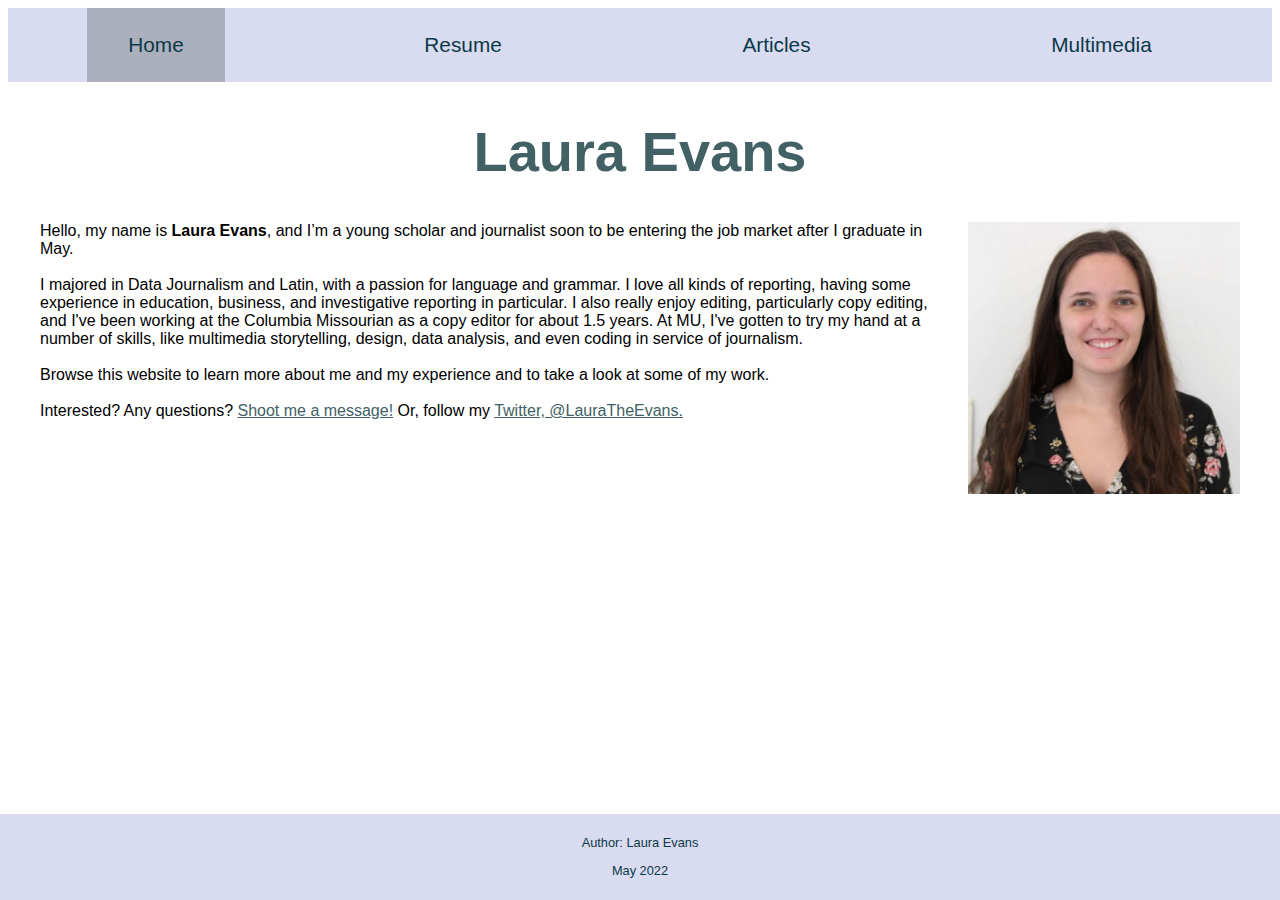
<file: index.html>
<!DOCTYPE html>
<html lang="en" dir="ltr">

  <head>
    <meta charset="utf-8">
    <title>Laura Evans | Home</title>
    <meta name="description" content="Laura Evans's homepage">
		<meta name="author" content="Laura Evans">
		<meta name="keywords" content="Laura Evans, news, reporter, editor, Classics, Columbia Missourian, Latin">
		<meta name="viewport" content="width=device-width">
		<link rel="stylesheet" href="styles.css">
		<meta property="og:url" content="https://j4502-ss22.github.io/evans-portfolio-site/index.html" />
		<meta property="og:title" content="Laura Evans" />
		<meta property="og:site_name" content="Laura Evans" />

  </head>

  <body>
    <link rel="stylesheet" href="https://cdnjs.cloudflare.com/ajax/libs/font-awesome/4.7.0/css/font-awesome.min.css">
    		<div class="topnav" id="myTopnav">
    			<a href= "index.html" tabindex="0" class="active">Home</a>
    			<a href= "resume.html" tabindex="0">Resume</a>
    			<a href= "clips.html" tabindex="0">Articles</a>
    			<a href= "multimedia.html" tabindex="0">Multimedia</a>
    			<a href="javascript:void(0);" class="icon" onclick="myFunction()">
        <i class="fa fa-bars"></i></a>
    	</div>

<div class="main">
  <h1>Laura Evans</h1>
  <img id="headshot" src="assets/LauraEvans.jpg" alt="headshot of Laura Evans smiling, wearing a flowery blouse and standing in front of a white background.">
  <p>Hello, my name is <strong>Laura Evans</strong>, and I’m a young scholar and journalist soon to be entering the job market after I graduate in May.
    <br><br>I majored in Data Journalism and Latin, with a passion for language and grammar.  I love all kinds of reporting, having some experience in education, business, and investigative reporting in particular. I also really enjoy editing, particularly copy editing, and I've been working at the Columbia Missourian as a copy editor for about 1.5 years. At MU, I've gotten to try my hand at a number of skills, like multimedia storytelling, design, data analysis, and even coding in service of journalism.
    <br><br>Browse this website to learn more about me and my experience and to take a look at some of my work.
    <br><br>Interested? Any questions? <a href="mailto:levans814@gmail.com?subject=Feedback">Shoot me a message!</a> Or, follow my <a target="_blank" href="https://twitter.com/LauraTheEvans"> Twitter, @LauraTheEvans.</a></p>

</div>

<footer>
  <p>Author: Laura Evans</p>
  <p>May 2022</p>
</footer>

  <script>
  function myFunction() {
    var x = document.getElementById("myTopnav");
    if (x.className === "topnav") {
      x.className += " responsive";
    } else {
      x.className = "topnav";
    }
  }
  </script>

  </body>
</html>
</file>
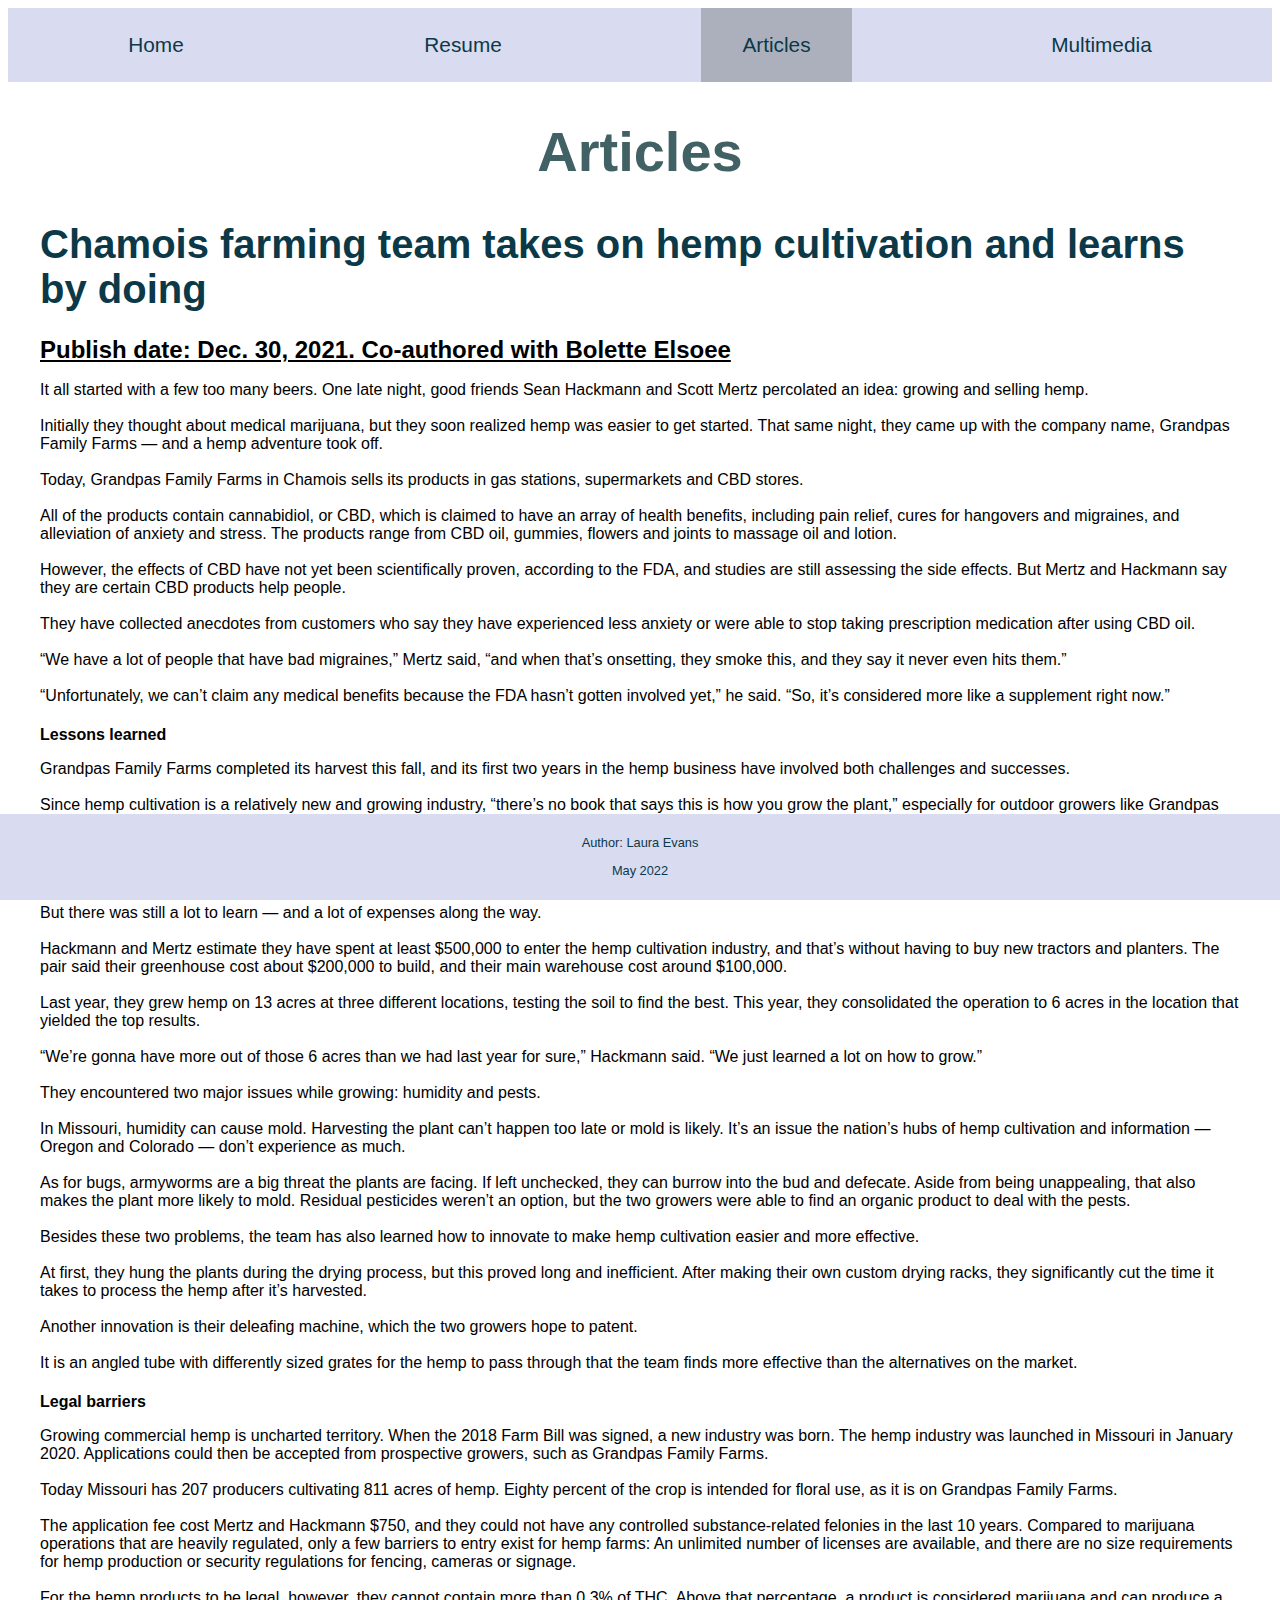
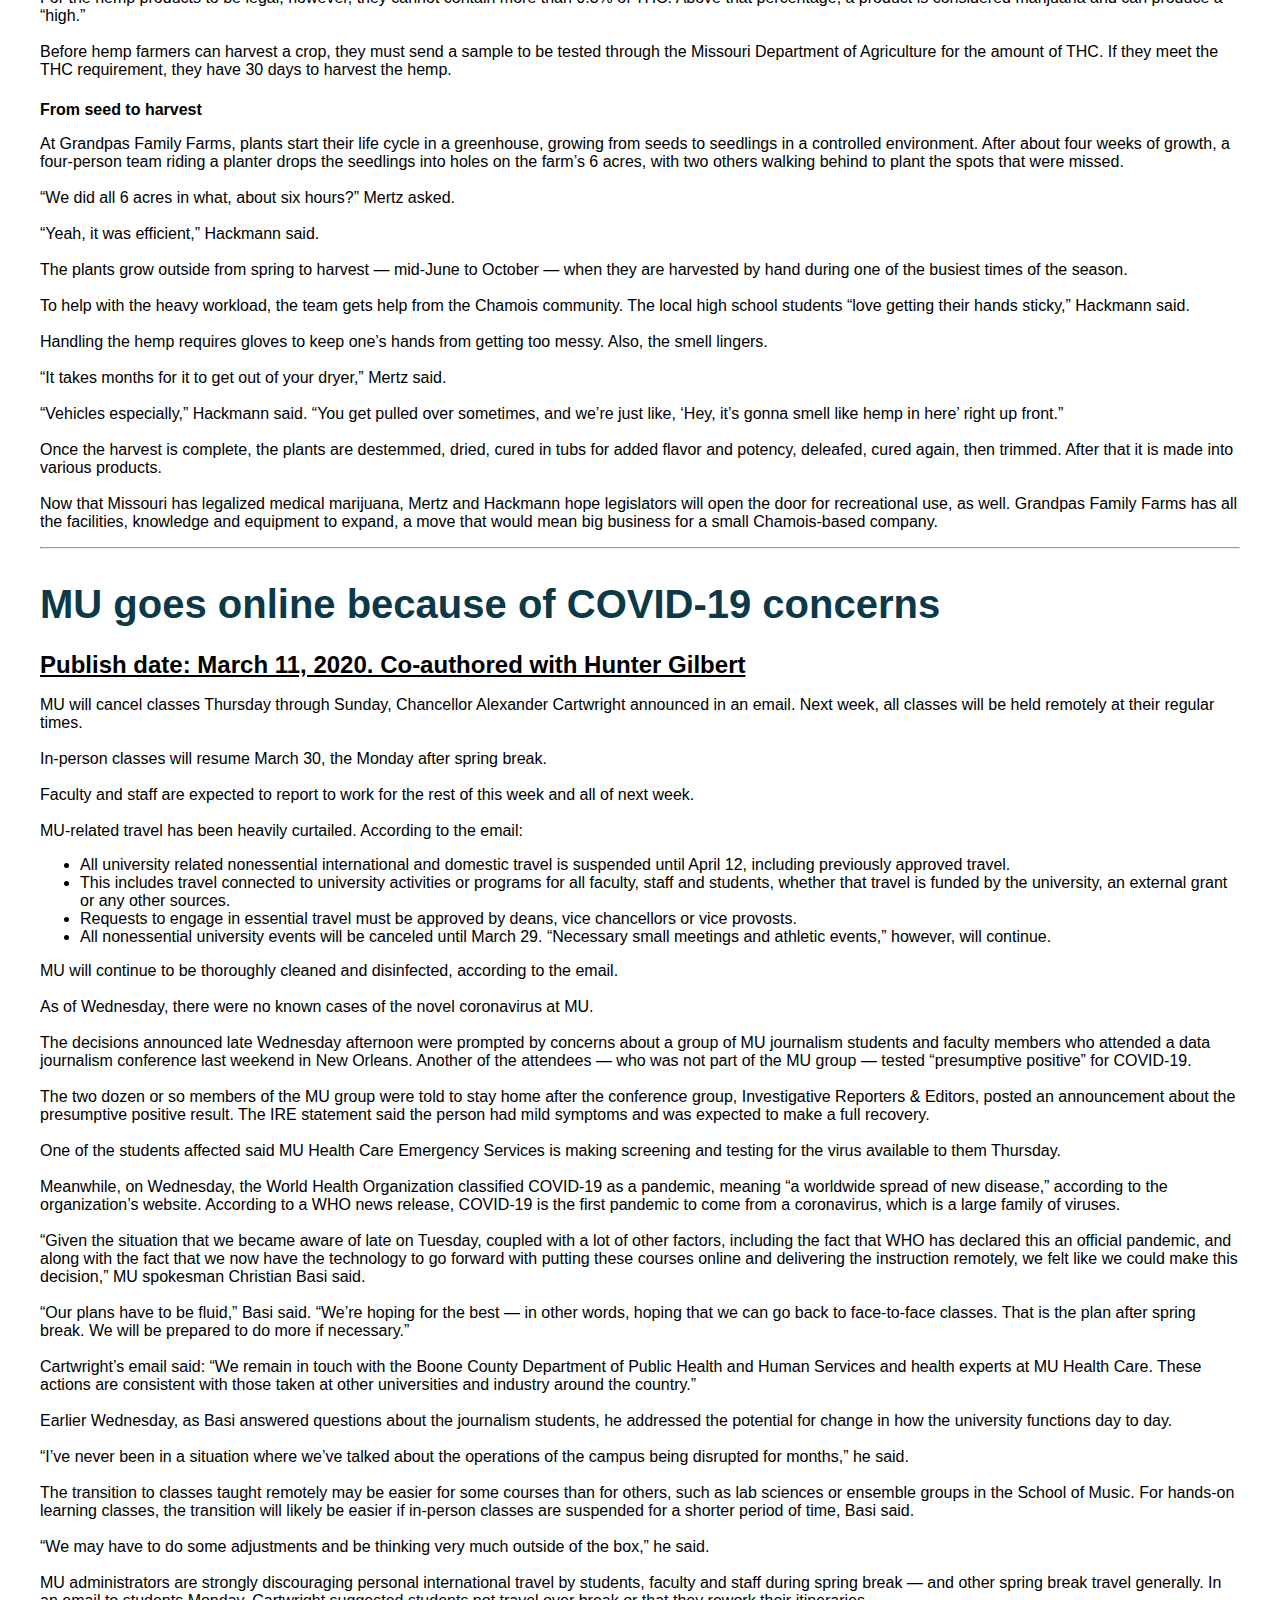
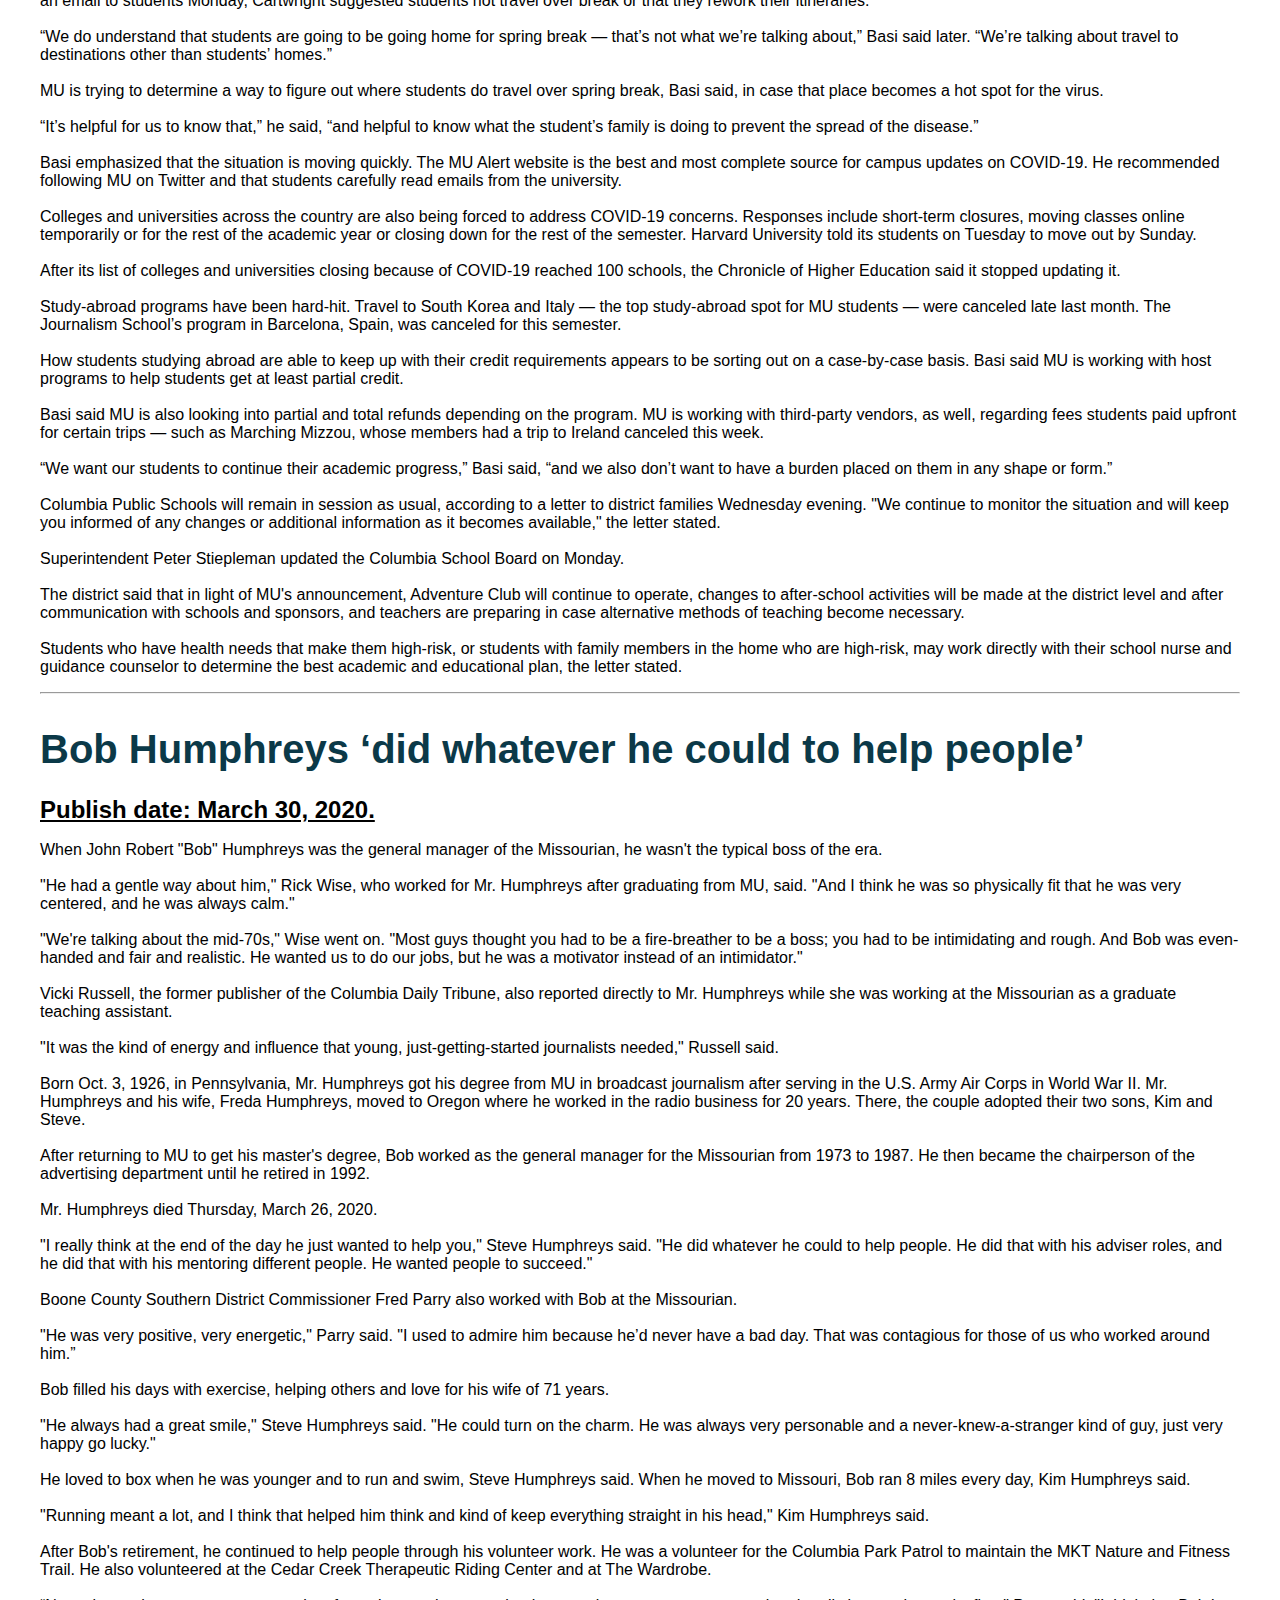
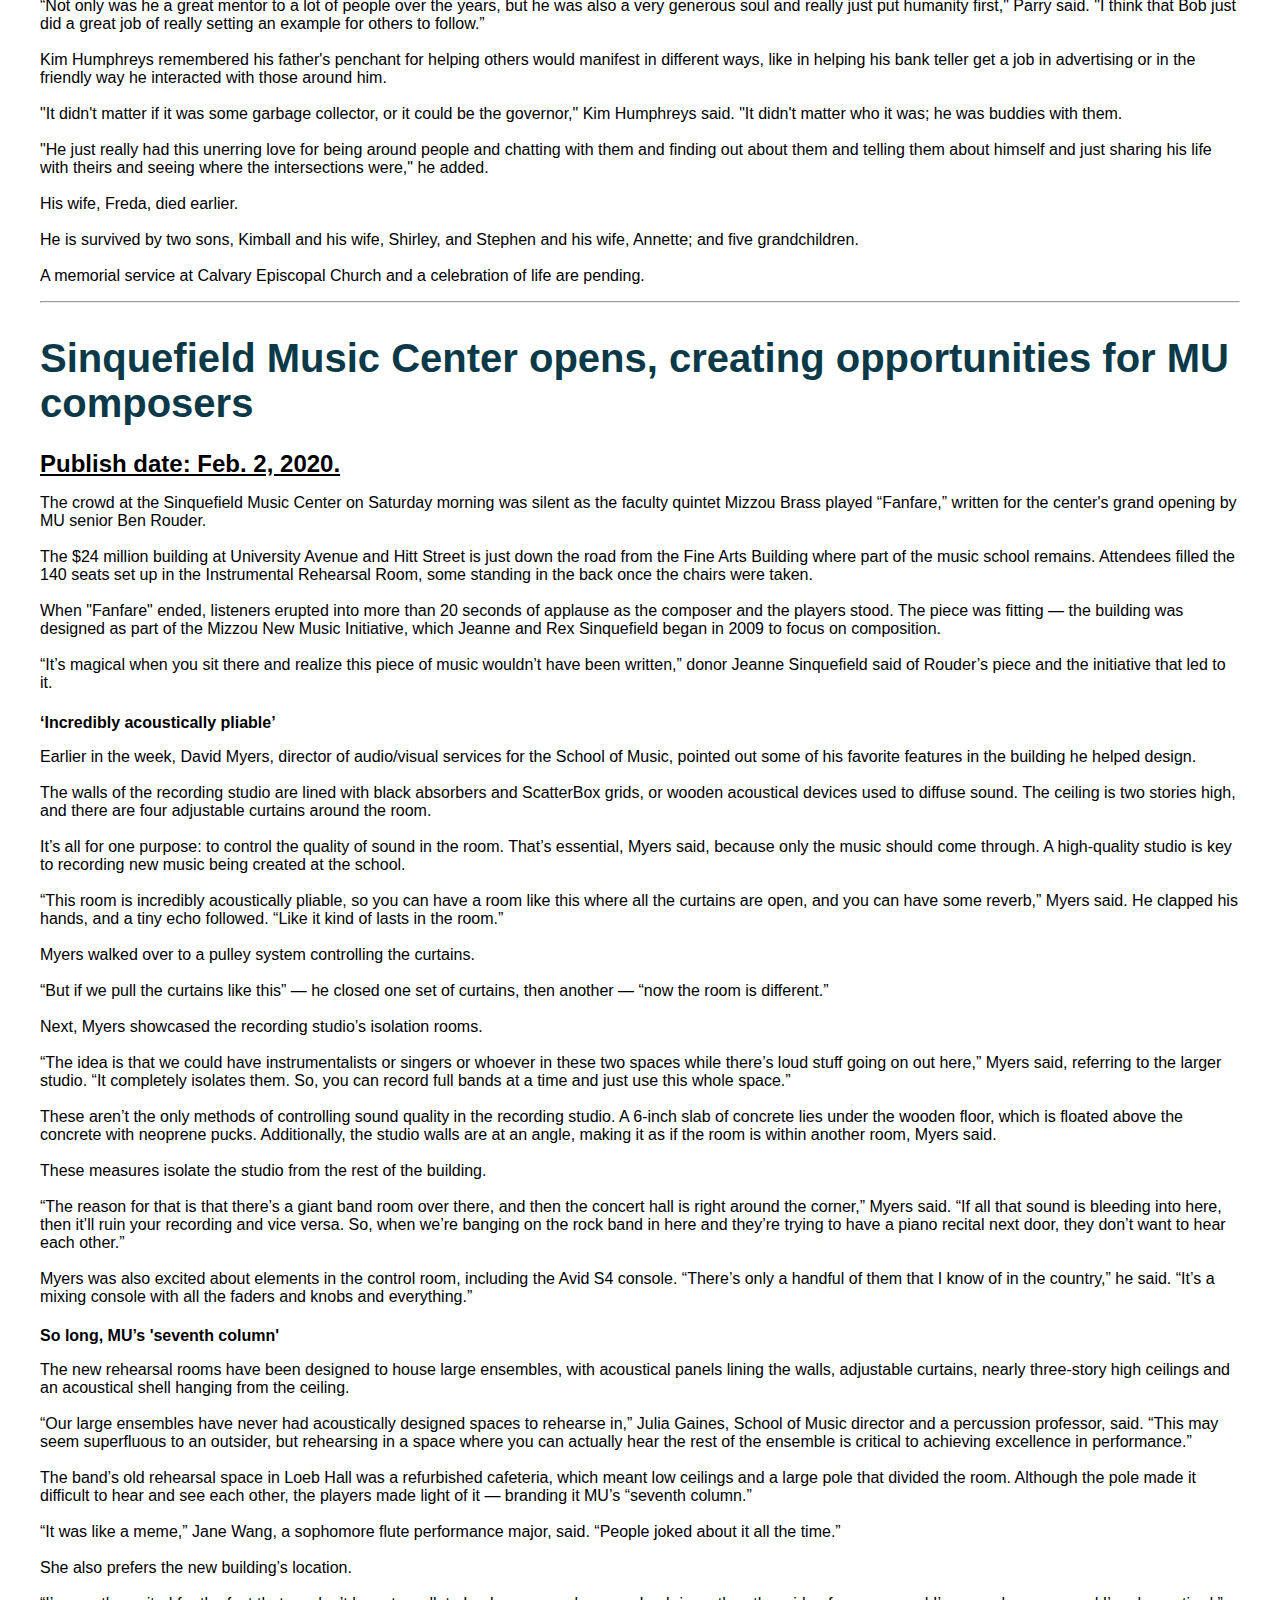
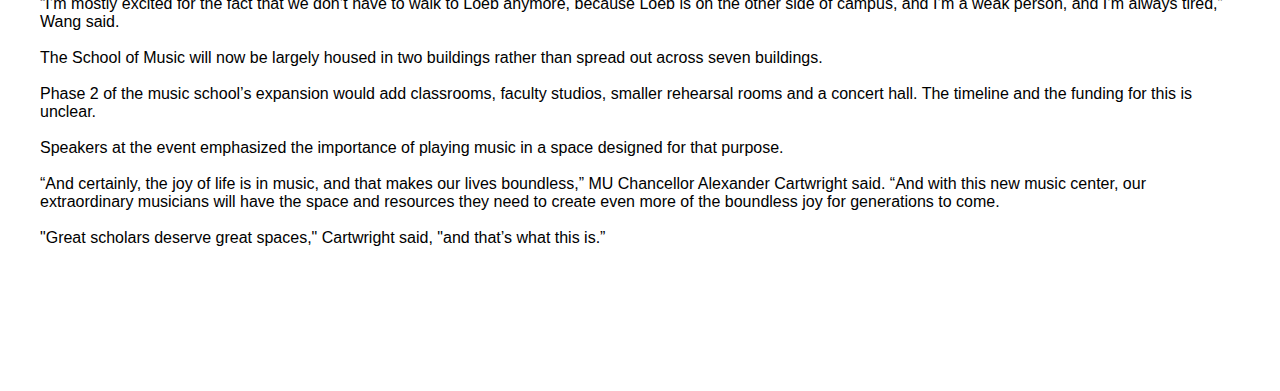
<file: clips.html>
<!DOCTYPE html>
<html lang="en" dir="ltr">

  <head>
    <meta charset="utf-8">
    <title>Laura Evans | Articles</title>
    <meta name="description" content="Laura Evans's articles">
		<meta name="author" content="Laura Evans">
		<meta name="keywords" content="Laura Evans, news, reporter, editor, Classics, Columbia Missourian, Latin, resume">
		<meta name="viewport" content="width=device-width">
		<link rel="stylesheet" href="styles.css">
		<meta property="og:url" content="https://j4502-ss22.github.io/evans-portfolio-site/resume.html" />
		<meta property="og:title" content="Laura Evans" />
		<meta property="og:site_name" content="Laura Evans" />

  </head>

  <body>
    <link rel="stylesheet" href="https://cdnjs.cloudflare.com/ajax/libs/font-awesome/4.7.0/css/font-awesome.min.css">
    		<div class="topnav" id="myTopnav">
    			<a href= "index.html" tabindex="0">Home</a>
    			<a href= "resume.html" tabindex="0">Resume</a>
    			<a href= "clips.html" tabindex="0" class="active">Articles</a>
    			<a href= "multimedia.html" tabindex="0">Multimedia</a>
    			<a href="javascript:void(0);" class="icon" onclick="myFunction()">
        <i class="fa fa-bars"></i></a>
    	</div>

<div class="main">
  <h1>Articles</h1>
    <h2>Chamois farming team takes on hemp cultivation and learns by doing</h2>
    <h3>Publish date: Dec. 30, 2021. Co-authored with Bolette Elsoee</h3>
    <p>It all started with a few too many beers. One late night, good friends Sean Hackmann and Scott Mertz percolated an idea: growing and selling hemp.
      <br><br>Initially they thought about medical marijuana, but they soon realized hemp was easier to get started. That same night, they came up with the company name, Grandpas Family Farms — and a hemp adventure took off.
      <br><br>Today, Grandpas Family Farms in Chamois sells its products in gas stations, supermarkets and CBD stores.
      <br><br>All of the products contain cannabidiol, or CBD, which is claimed to have an array of health benefits, including pain relief, cures for hangovers and migraines, and alleviation of anxiety and stress. The products range from CBD oil, gummies, flowers and joints to massage oil and lotion.
      <br><br>However, the effects of CBD have not yet been scientifically proven, according to the FDA, and studies are still assessing the side effects. But Mertz and Hackmann say they are certain CBD products help people.
      <br><br>They have collected anecdotes from customers who say they have experienced less anxiety or were able to stop taking prescription medication after using CBD oil.
      <br><br>“We have a lot of people that have bad migraines,” Mertz said, “and when that’s onsetting, they smoke this, and they say it never even hits them.”
      <br><br>“Unfortunately, we can’t claim any medical benefits because the FDA hasn’t gotten involved yet,” he said. “So, it’s considered more like a supplement right now.”</p>
    <h4>Lessons learned</h4>
    <p>Grandpas Family Farms completed its harvest this fall, and its first two years in the hemp business have involved both challenges and successes.
      <br><br>Since hemp cultivation is a relatively new and growing industry, “there’s no book that says this is how you grow the plant,” especially for outdoor growers like Grandpas Family Farms, Hackmann said.
      <br><br>Both Hackmann and Mertz have agriculture backgrounds, with generations of farmers in their families. They also farm corn and soybeans, which allowed them to enter the hemp industry with knowledge and plenty of equipment.
      <br><br>But there was still a lot to learn — and a lot of expenses along the way.
      <br><br>Hackmann and Mertz estimate they have spent at least $500,000 to enter the hemp cultivation industry, and that’s without having to buy new tractors and planters. The pair said their greenhouse cost about $200,000 to build, and their main warehouse cost around $100,000.
      <br><br>Last year, they grew hemp on 13 acres at three different locations, testing the soil to find the best. This year, they consolidated the operation to 6 acres in the location that yielded the top results.
      <br><br>“We’re gonna have more out of those 6 acres than we had last year for sure,” Hackmann said. “We just learned a lot on how to grow.”
      <br><br>They encountered two major issues while growing: humidity and pests.
      <br><br>In Missouri, humidity can cause mold. Harvesting the plant can’t happen too late or mold is likely. It’s an issue the nation’s hubs of hemp cultivation and information — Oregon and Colorado — don’t experience as much.
      <br><br>As for bugs, armyworms are a big threat the plants are facing. If left unchecked, they can burrow into the bud and defecate. Aside from being unappealing, that also makes the plant more likely to mold. Residual pesticides weren’t an option, but the two growers were able to find an organic product to deal with the pests.
      <br><br>Besides these two problems, the team has also learned how to innovate to make hemp cultivation easier and more effective.
      <br><br>At first, they hung the plants during the drying process, but this proved long and inefficient. After making their own custom drying racks, they significantly cut the time it takes to process the hemp after it’s harvested.
      <br><br>Another innovation is their deleafing machine, which the two growers hope to patent.
      <br><br>It is an angled tube with differently sized grates for the hemp to pass through that the team finds more effective than the alternatives on the market.</p>
    <h4>Legal barriers</h4>
    <p>Growing commercial hemp is uncharted territory. When the 2018 Farm Bill was signed, a new industry was born. The hemp industry was launched in Missouri in January 2020. Applications could then be accepted from prospective growers, such as Grandpas Family Farms.
      <br><br>Today Missouri has 207 producers cultivating 811 acres of hemp. Eighty percent of the crop is intended for floral use, as it is on Grandpas Family Farms.
      <br><br>The application fee cost Mertz and Hackmann $750, and they could not have any controlled substance-related felonies in the last 10 years. Compared to marijuana operations that are heavily regulated, only a few barriers to entry exist for hemp farms: An unlimited number of licenses are available, and there are no size requirements for hemp production or security regulations for fencing, cameras or signage.
      <br><br>For the hemp products to be legal, however, they cannot contain more than 0.3% of THC. Above that percentage, a product is considered marijuana and can produce a “high.”
      <br><br>Before hemp farmers can harvest a crop, they must send a sample to be tested through the Missouri Department of Agriculture for the amount of THC. If they meet the THC requirement, they have 30 days to harvest the hemp.</p>
    <h4>From seed to harvest</h4>
    <p>At Grandpas Family Farms, plants start their life cycle in a greenhouse, growing from seeds to seedlings in a controlled environment. After about four weeks of growth, a four-person team riding a planter drops the seedlings into holes on the farm’s 6 acres, with two others walking behind to plant the spots that were missed.
      <br><br>“We did all 6 acres in what, about six hours?” Mertz asked.
      <br><br>“Yeah, it was efficient,” Hackmann said.
      <br><br>The plants grow outside from spring to harvest — mid-June to October — when they are harvested by hand during one of the busiest times of the season.
      <br><br>To help with the heavy workload, the team gets help from the Chamois community. The local high school students “love getting their hands sticky,” Hackmann said.
      <br><br>Handling the hemp requires gloves to keep one’s hands from getting too messy. Also, the smell lingers.
      <br><br>“It takes months for it to get out of your dryer,” Mertz said.
      <br><br>“Vehicles especially,” Hackmann said. “You get pulled over sometimes, and we’re just like, ‘Hey, it’s gonna smell like hemp in here’ right up front.”
      <br><br>Once the harvest is complete, the plants are destemmed, dried, cured in tubs for added flavor and potency, deleafed, cured again, then trimmed. After that it is made into various products.
      <br><br>Now that Missouri has legalized medical marijuana, Mertz and Hackmann hope legislators will open the door for recreational use, as well. Grandpas Family Farms has all the facilities, knowledge and equipment to expand, a move that would mean big business for a small Chamois-based company.
<hr>
    <h2>MU goes online because of COVID-19 concerns</h2>
    <h3>Publish date: March 11, 2020. Co-authored with Hunter Gilbert</h3>
    <p>MU will cancel classes Thursday through Sunday, Chancellor Alexander Cartwright announced in an email. Next week, all classes will be held remotely at their regular times.
      <br><br>In-person classes will resume March 30, the Monday after spring break.
      <br><br>Faculty and staff are expected to report to work for the rest of this week and all of next week.
      <br><br>MU-related travel has been heavily curtailed. According to the email:
      <ul><li>All university related nonessential international and domestic travel is suspended until April 12, including previously approved travel.</li>
        <li>This includes travel connected to university activities or programs for all faculty, staff and students, whether that travel is funded by the university, an external grant or any other sources.</li>
        <li>Requests to engage in essential travel must be approved by deans, vice chancellors or vice provosts.</li>
        <li>All nonessential university events will be canceled until March 29. “Necessary small meetings and athletic events,” however, will continue.</li></ul>
      MU will continue to be thoroughly cleaned and disinfected, according to the email.
      <br><br>As of Wednesday, there were no known cases of the novel coronavirus at MU.
      <br><br>The decisions announced late Wednesday afternoon were prompted by concerns about a group of MU journalism students and faculty members who attended a data journalism conference last weekend in New Orleans. Another of the attendees — who was not part of the MU group — tested “presumptive positive” for COVID-19.
      <br><br>The two dozen or so members of the MU group were told to stay home after the conference group, Investigative Reporters & Editors, posted an announcement about the presumptive positive result. The IRE statement said the person had mild symptoms and was expected to make a full recovery.
      <br><br>One of the students affected said MU Health Care Emergency Services is making screening and testing for the virus available to them Thursday.
      <br><br>Meanwhile, on Wednesday, the World Health Organization classified COVID-19 as a pandemic, meaning “a worldwide spread of new disease,” according to the organization’s website. According to a WHO news release, COVID-19 is the first pandemic to come from a coronavirus, which is a large family of viruses.
      <br><br>“Given the situation that we became aware of late on Tuesday, coupled with a lot of other factors, including the fact that WHO has declared this an official pandemic, and along with the fact that we now have the technology to go forward with putting these courses online and delivering the instruction remotely, we felt like we could make this decision,” MU spokesman Christian Basi said.
      <br><br>“Our plans have to be fluid,” Basi said. “We’re hoping for the best — in other words, hoping that we can go back to face-to-face classes. That is the plan after spring break. We will be prepared to do more if necessary.”
      <br><br>Cartwright’s email said: “We remain in touch with the Boone County Department of Public Health and Human Services and health experts at MU Health Care. These actions are consistent with those taken at other universities and industry around the country.”
      <br><br>Earlier Wednesday, as Basi answered questions about the journalism students, he addressed the potential for change in how the university functions day to day.
      <br><br>“I’ve never been in a situation where we’ve talked about the operations of the campus being disrupted for months,” he said.
      <br><br>The transition to classes taught remotely may be easier for some courses than for others, such as lab sciences or ensemble groups in the School of Music. For hands-on learning classes, the transition will likely be easier if in-person classes are suspended for a shorter period of time, Basi said.
      <br><br>“We may have to do some adjustments and be thinking very much outside of the box,” he said.
      <br><br>MU administrators are strongly discouraging personal international travel by students, faculty and staff during spring break — and other spring break travel generally. In an email to students Monday, Cartwright suggested students not travel over break or that they rework their itineraries.
      <br><br>“We do understand that students are going to be going home for spring break — that’s not what we’re talking about,” Basi said later. “We’re talking about travel to destinations other than students’ homes.”
      <br><br>MU is trying to determine a way to figure out where students do travel over spring break, Basi said, in case that place becomes a hot spot for the virus.
      <br><br>“It’s helpful for us to know that,” he said, “and helpful to know what the student’s family is doing to prevent the spread of the disease.”
      <br><br>Basi emphasized that the situation is moving quickly. The MU Alert website is the best and most complete source for campus updates on COVID-19. He recommended following MU on Twitter and that students carefully read emails from the university.
      <br><br>Colleges and universities across the country are also being forced to address COVID-19 concerns. Responses include short-term closures, moving classes online temporarily or for the rest of the academic year or closing down for the rest of the semester. Harvard University told its students on Tuesday to move out by Sunday.
      <br><br>After its list of colleges and universities closing because of COVID-19 reached 100 schools, the Chronicle of Higher Education said it stopped updating it.
      <br><br>Study-abroad programs have been hard-hit. Travel to South Korea and Italy — the top study-abroad spot for MU students — were canceled late last month. The Journalism School’s program in Barcelona, Spain, was canceled for this semester.
      <br><br>How students studying abroad are able to keep up with their credit requirements appears to be sorting out on a case-by-case basis. Basi said MU is working with host programs to help students get at least partial credit.
      <br><br>Basi said MU is also looking into partial and total refunds depending on the program. MU is working with third-party vendors, as well, regarding fees students paid upfront for certain trips — such as Marching Mizzou, whose members had a trip to Ireland canceled this week.
      <br><br>“We want our students to continue their academic progress,” Basi said, “and we also don’t want to have a burden placed on them in any shape or form.”
      <br><br>Columbia Public Schools will remain in session as usual, according to a letter to district families Wednesday evening. "We continue to monitor the situation and will keep you informed of any changes or additional information as it becomes available," the letter stated.
      <br><br>Superintendent Peter Stiepleman updated the Columbia School Board on Monday.
      <br><br>The district said that in light of MU's announcement, Adventure Club will continue to operate, changes to after-school activities will be made at the district level and after communication with schools and sponsors, and teachers are preparing in case alternative methods of teaching become necessary.
      <br><br>Students who have health needs that make them high-risk, or students with family members in the home who are high-risk, may work directly with their school nurse and guidance counselor to determine the best academic and educational plan, the letter stated.</p>
<hr>
    <h2>Bob Humphreys ‘did whatever he could to help people’</h2>
    <h3>Publish date: March 30, 2020.</h3>
    <p>When John Robert "Bob" Humphreys was the general manager of the Missourian, he wasn't the typical boss of the era.
    <br><br>"He had a gentle way about him," Rick Wise, who worked for Mr. Humphreys after graduating from MU, said. "And I think he was so physically fit that he was very centered, and he was always calm."
    <br><br>"We're talking about the mid-70s," Wise went on. "Most guys thought you had to be a fire-breather to be a boss; you had to be intimidating and rough. And Bob was even-handed and fair and realistic. He wanted us to do our jobs, but he was a motivator instead of an intimidator."
    <br><br>Vicki Russell, the former publisher of the Columbia Daily Tribune, also reported directly to Mr. Humphreys while she was working at the Missourian as a graduate teaching assistant.
    <br><br>"It was the kind of energy and influence that young, just-getting-started journalists needed," Russell said.
    <br><br>Born Oct. 3, 1926, in Pennsylvania, Mr. Humphreys got his degree from MU in broadcast journalism after serving in the U.S. Army Air Corps in World War II. Mr. Humphreys and his wife, Freda Humphreys, moved to Oregon where he worked in the radio business for 20 years. There, the couple adopted their two sons, Kim and Steve.
    <br><br>After returning to MU to get his master's degree, Bob worked as the general manager for the Missourian from 1973 to 1987. He then became the chairperson of the advertising department until he retired in 1992.
    <br><br>Mr. Humphreys died Thursday, March 26, 2020.
    <br><br>"I really think at the end of the day he just wanted to help you," Steve Humphreys said. "He did whatever he could to help people. He did that with his adviser roles, and he did that with his mentoring different people. He wanted people to succeed."
    <br><br>Boone County Southern District Commissioner Fred Parry also worked with Bob at the Missourian.
    <br><br>"He was very positive, very energetic," Parry said. "I used to admire him because he’d never have a bad day. That was contagious for those of us who worked around him.”
    <br><br>Bob filled his days with exercise, helping others and love for his wife of 71 years.
    <br><br>"He always had a great smile," Steve Humphreys said. "He could turn on the charm. He was always very personable and a never-knew-a-stranger kind of guy, just very happy go lucky."
    <br><br>He loved to box when he was younger and to run and swim, Steve Humphreys said. When he moved to Missouri, Bob ran 8 miles every day, Kim Humphreys said.
    <br><br>"Running meant a lot, and I think that helped him think and kind of keep everything straight in his head," Kim Humphreys said.
    <br><br>After Bob's retirement, he continued to help people through his volunteer work. He was a volunteer for the Columbia Park Patrol to maintain the MKT Nature and Fitness Trail. He also volunteered at the Cedar Creek Therapeutic Riding Center and at The Wardrobe.
    <br><br>“Not only was he a great mentor to a lot of people over the years, but he was also a very generous soul and really just put humanity first," Parry said. "I think that Bob just did a great job of really setting an example for others to follow.”
    <br><br>Kim Humphreys remembered his father's penchant for helping others would manifest in different ways, like in helping his bank teller get a job in advertising or in the friendly way he interacted with those around him.
    <br><br>"It didn't matter if it was some garbage collector, or it could be the governor," Kim Humphreys said. "It didn't matter who it was; he was buddies with them.
    <br><br>"He just really had this unerring love for being around people and chatting with them and finding out about them and telling them about himself and just sharing his life with theirs and seeing where the intersections were," he added.
    <br><br>His wife, Freda, died earlier.
    <br><br>He is survived by two sons, Kimball and his wife, Shirley, and Stephen and his wife, Annette; and five grandchildren.
    <br><br>A memorial service at Calvary Episcopal Church and a celebration of life are pending.</p>
<hr>
    <h2>Sinquefield Music Center opens, creating opportunities for MU composers</h2>
    <h3>Publish date: Feb. 2, 2020.</h3>
    <p>The crowd at the Sinquefield Music Center on Saturday morning was silent as the faculty quintet Mizzou Brass played “Fanfare,” written for the center's grand opening by MU senior Ben Rouder.
    <br><br>The $24 million building at University Avenue and Hitt Street is just down the road from the Fine Arts Building where part of the music school remains. Attendees filled the 140 seats set up in the Instrumental Rehearsal Room, some standing in the back once the chairs were taken.
    <br><br>When "Fanfare" ended, listeners erupted into more than 20 seconds of applause as the composer and the players stood. The piece was fitting — the building was designed as part of the Mizzou New Music Initiative, which Jeanne and Rex Sinquefield began in 2009 to focus on composition.
    <br><br>“It’s magical when you sit there and realize this piece of music wouldn’t have been written,” donor Jeanne Sinquefield said of Rouder’s piece and the initiative that led to it.</p>
    <h4>‘Incredibly acoustically pliable’</h4>
    <p>Earlier in the week, David Myers, director of audio/visual services for the School of Music, pointed out some of his favorite features in the building he helped design.
      <br><br>The walls of the recording studio are lined with black absorbers and ScatterBox grids, or wooden acoustical devices used to diffuse sound. The ceiling is two stories high, and there are four adjustable curtains around the room.
      <br><br>It’s all for one purpose: to control the quality of sound in the room. That’s essential, Myers said, because only the music should come through. A high-quality studio is key to recording new music being created at the school.
      <br><br>“This room is incredibly acoustically pliable, so you can have a room like this where all the curtains are open, and you can have some reverb,” Myers said. He clapped his hands, and a tiny echo followed. “Like it kind of lasts in the room.”
      <br><br>Myers walked over to a pulley system controlling the curtains.
      <br><br>“But if we pull the curtains like this” — he closed one set of curtains, then another — “now the room is different.”
      <br><br>Next, Myers showcased the recording studio’s isolation rooms.
      <br><br>“The idea is that we could have instrumentalists or singers or whoever in these two spaces while there’s loud stuff going on out here,” Myers said, referring to the larger studio. “It completely isolates them. So, you can record full bands at a time and just use this whole space.”
      <br><br>These aren’t the only methods of controlling sound quality in the recording studio. A 6-inch slab of concrete lies under the wooden floor, which is floated above the concrete with neoprene pucks. Additionally, the studio walls are at an angle, making it as if the room is within another room, Myers said.
      <br><br>These measures isolate the studio from the rest of the building.
      <br><br>“The reason for that is that there’s a giant band room over there, and then the concert hall is right around the corner,” Myers said. “If all that sound is bleeding into here, then it’ll ruin your recording and vice versa. So, when we’re banging on the rock band in here and they’re trying to have a piano recital next door, they don’t want to hear each other.”
      <br><br>Myers was also excited about elements in the control room, including the Avid S4 console. “There’s only a handful of them that I know of in the country,” he said. “It’s a mixing console with all the faders and knobs and everything.”</p>
    <h4>So long, MU’s 'seventh column'</h4>
    <p>The new rehearsal rooms have been designed to house large ensembles, with acoustical panels lining the walls, adjustable curtains, nearly three-story high ceilings and an acoustical shell hanging from the ceiling.
      <br><br>“Our large ensembles have never had acoustically designed spaces to rehearse in,” Julia Gaines, School of Music director and a percussion professor, said. “This may seem superfluous to an outsider, but rehearsing in a space where you can actually hear the rest of the ensemble is critical to achieving excellence in performance.”
      <br><br>The band’s old rehearsal space in Loeb Hall was a refurbished cafeteria, which meant low ceilings and a large pole that divided the room. Although the pole made it difficult to hear and see each other, the players made light of it — branding it MU’s “seventh column.”
      <br><br>“It was like a meme,” Jane Wang, a sophomore flute performance major, said. “People joked about it all the time.”
      <br><br>She also prefers the new building’s location.
      <br><br>“I’m mostly excited for the fact that we don’t have to walk to Loeb anymore, because Loeb is on the other side of campus, and I’m a weak person, and I’m always tired,” Wang said.
      <br><br>The School of Music will now be largely housed in two buildings rather than spread out across seven buildings.
      <br><br>Phase 2 of the music school’s expansion would add classrooms, faculty studios, smaller rehearsal rooms and a concert hall. The timeline and the funding for this is unclear.
      <br><br>Speakers at the event emphasized the importance of playing music in a space designed for that purpose.
      <br><br>“And certainly, the joy of life is in music, and that makes our lives boundless,” MU Chancellor Alexander Cartwright said. “And with this new music center, our extraordinary musicians will have the space and resources they need to create even more of the boundless joy for generations to come.
      <br><br>"Great scholars deserve great spaces," Cartwright said, "and that’s what this is.”</p>


</div>

<footer>
  <p>Author: Laura Evans</p>
  <p>May 2022</p>
</footer>

    <script>
    function myFunction() {
      var x = document.getElementById("myTopnav");
      if (x.className === "topnav") {
        x.className += " responsive";
      } else {
        x.className = "topnav";
      }
    }
    </script>
  </body>
</html>
</file>
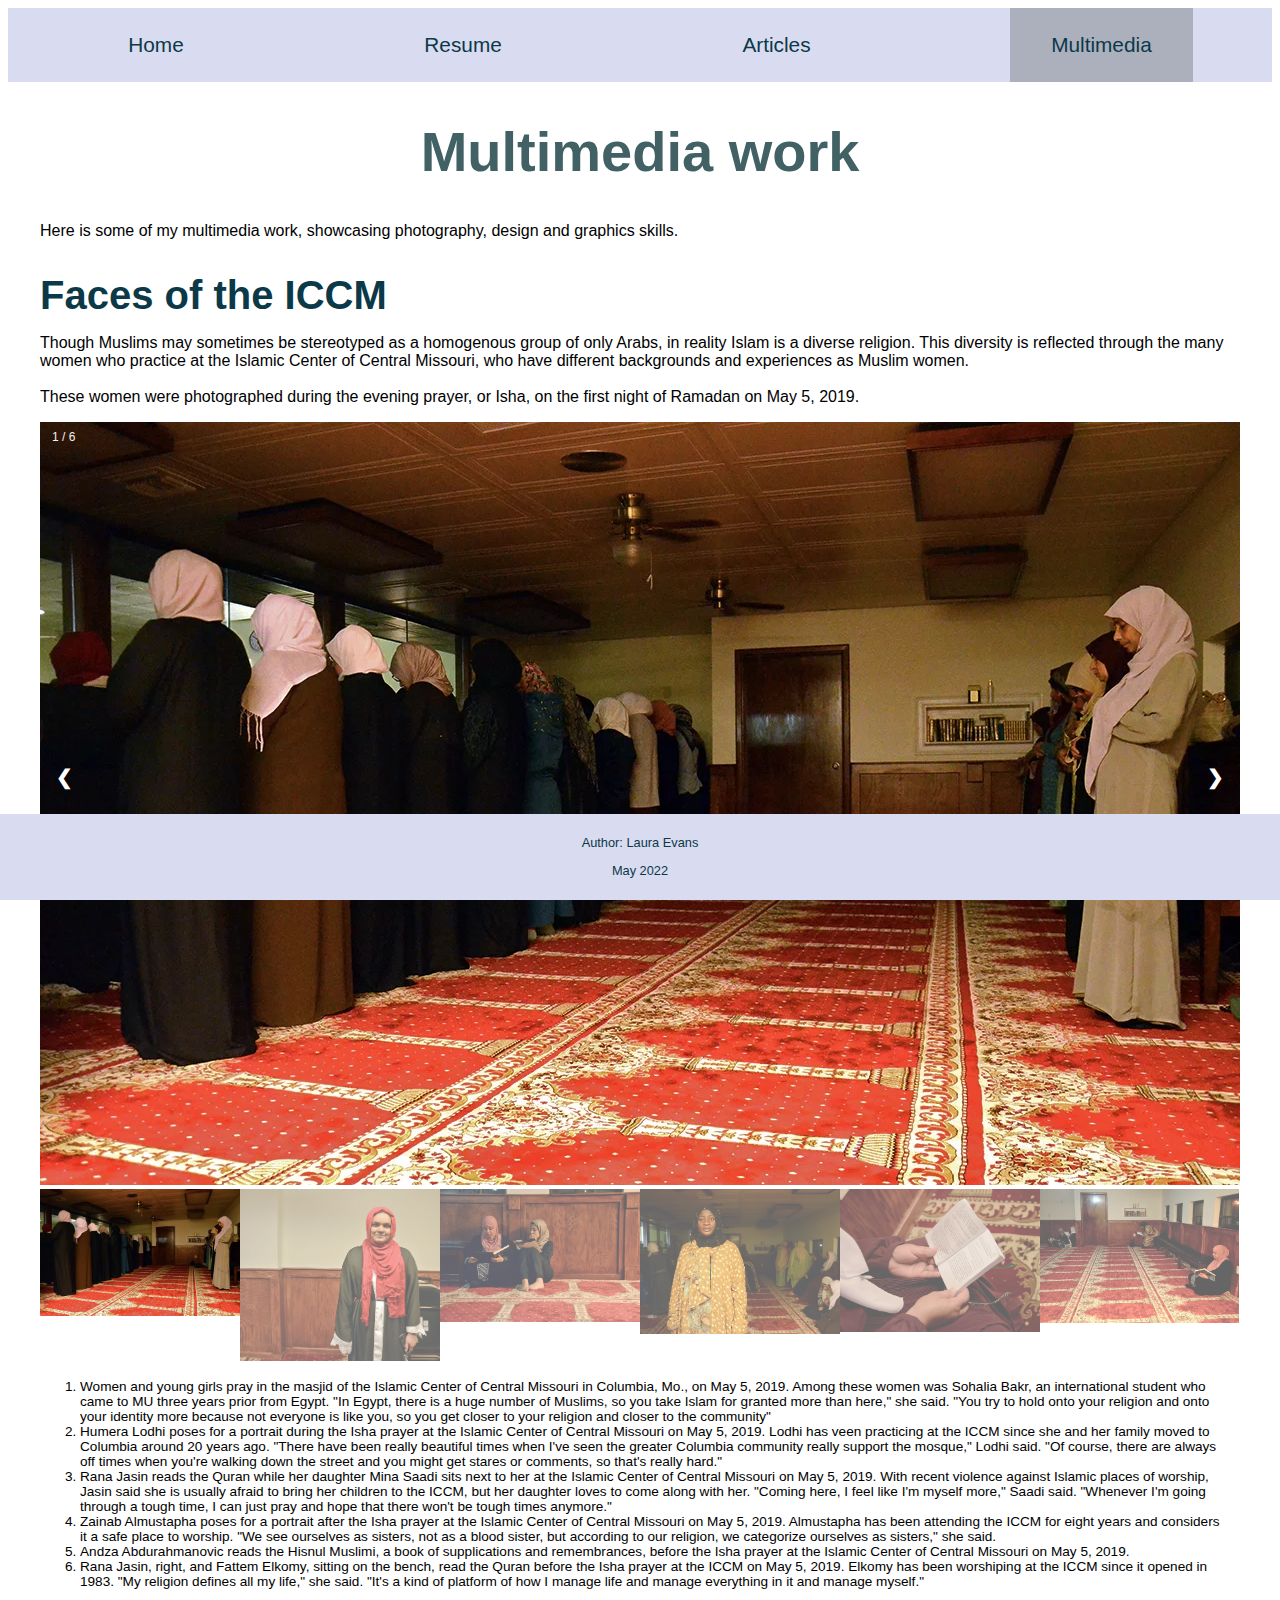
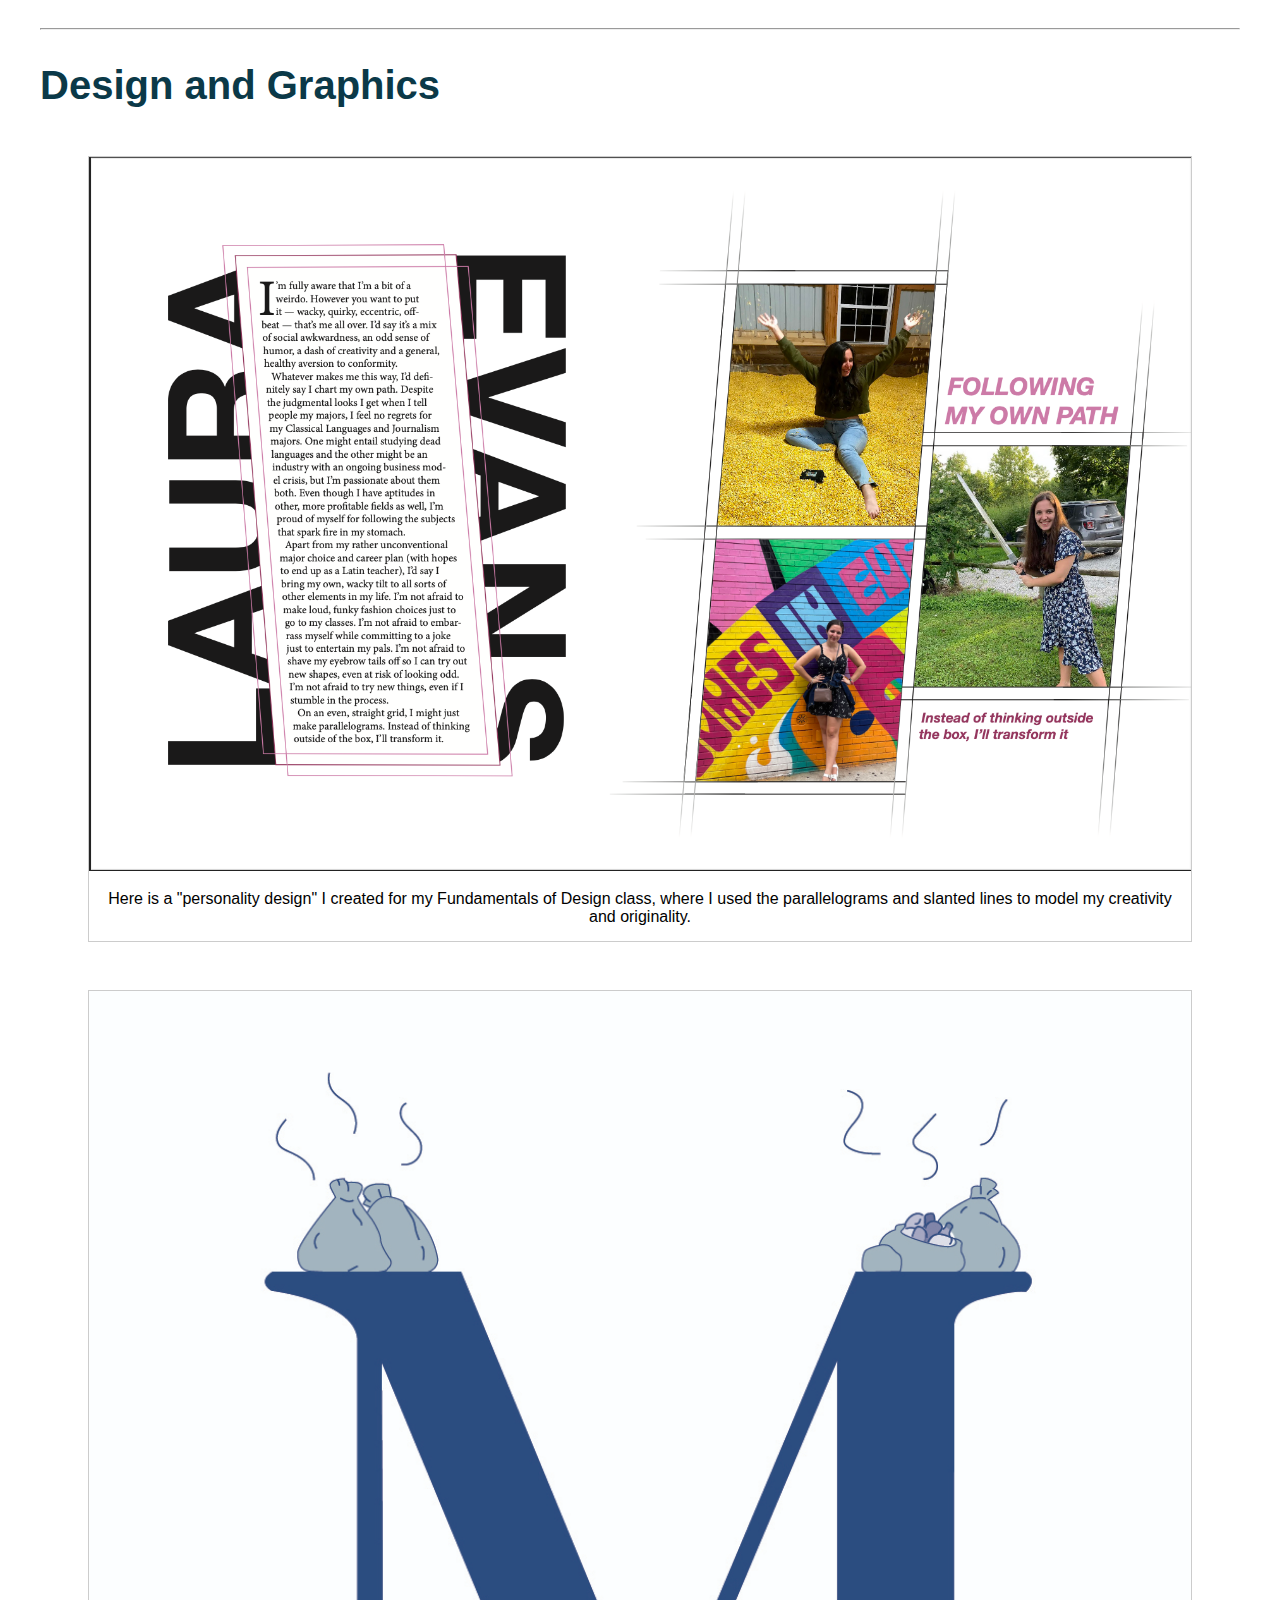
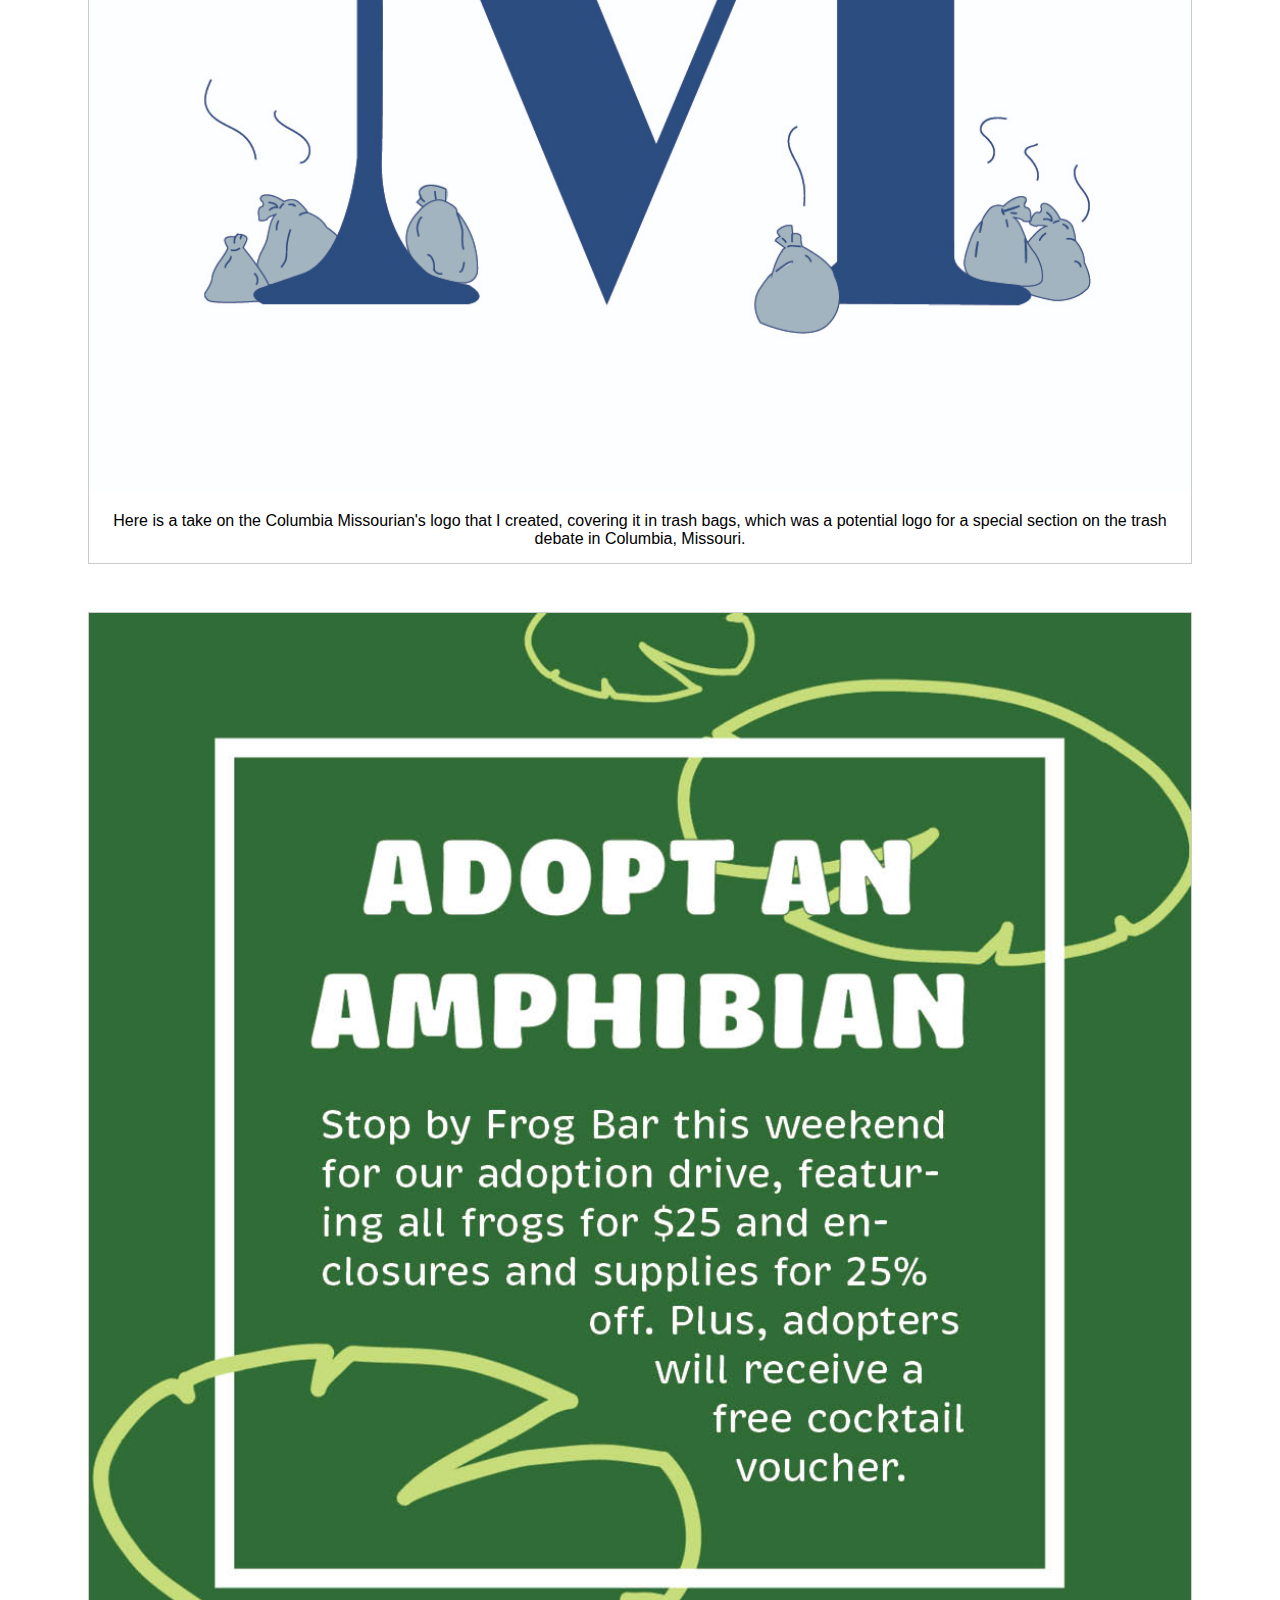
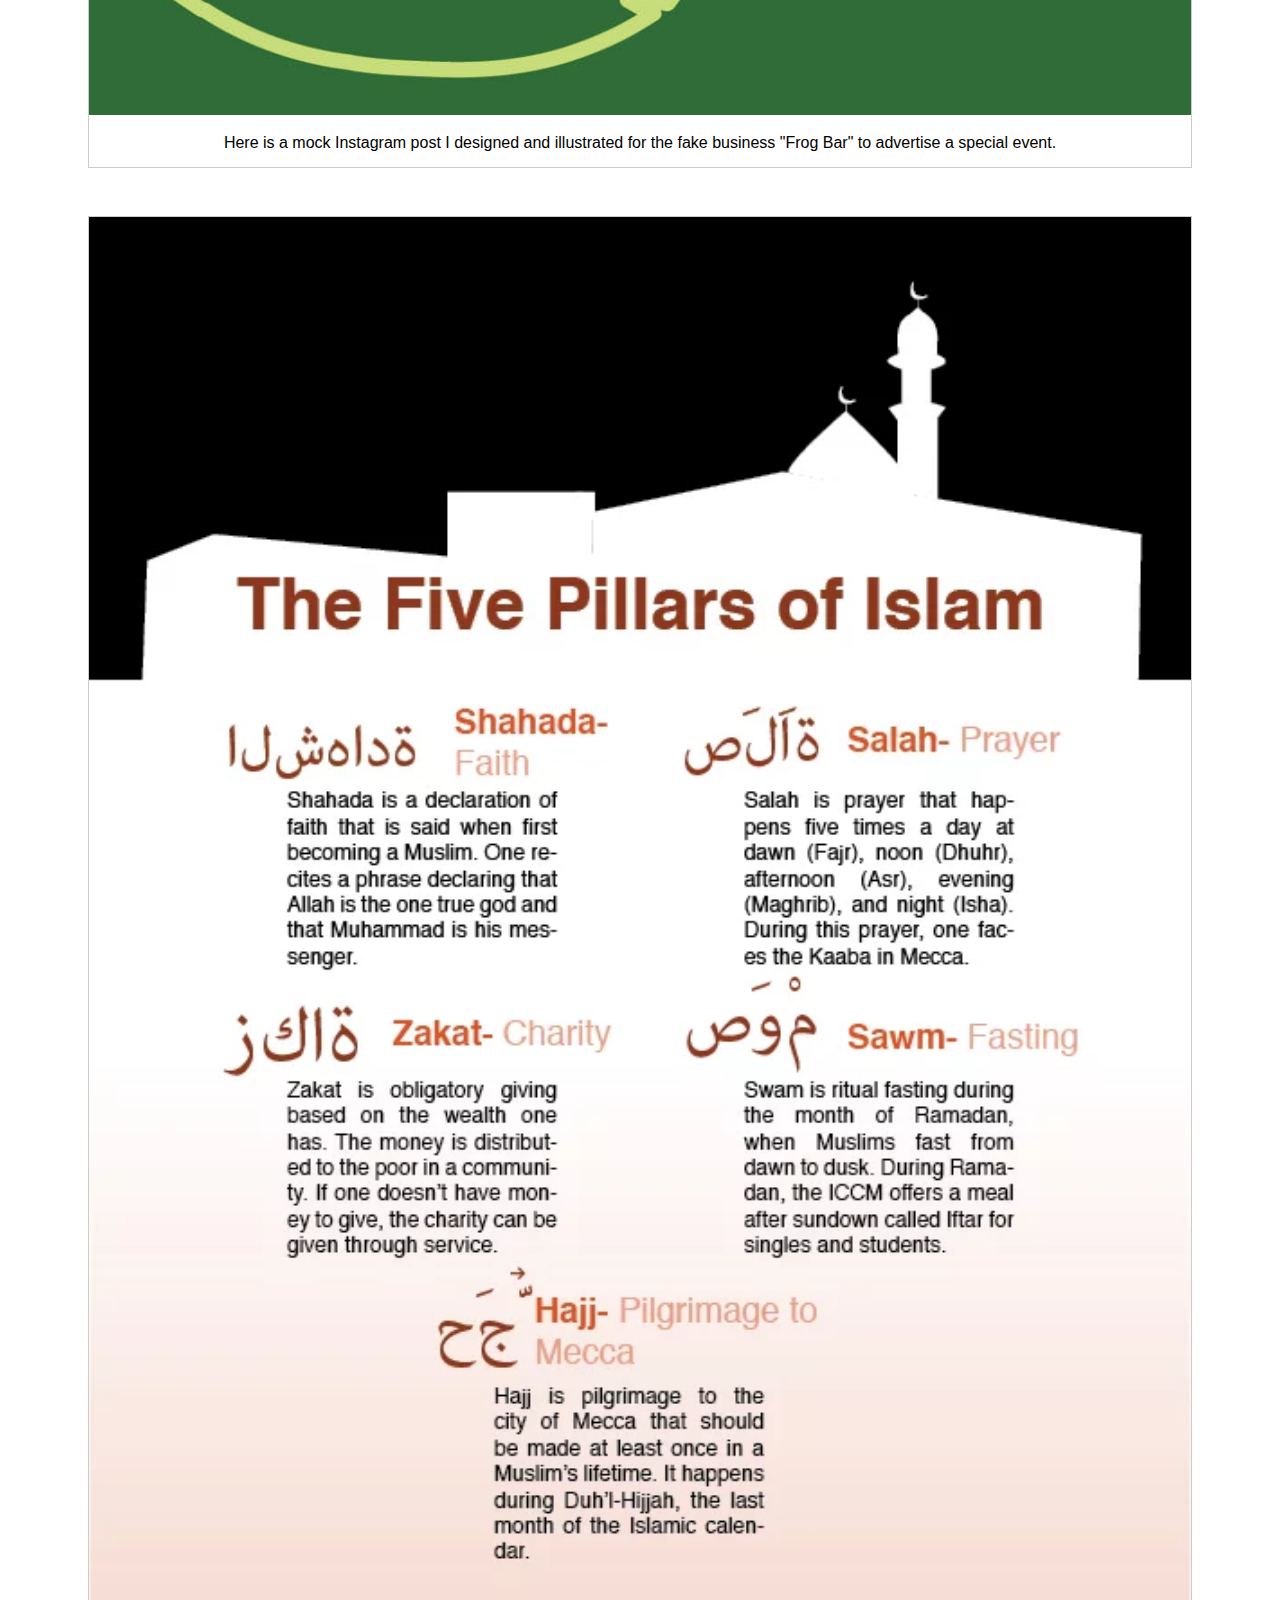
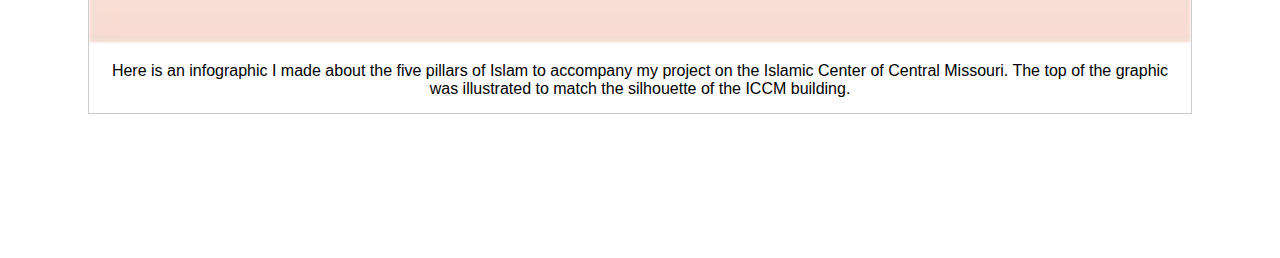
<file: multimedia.html>
<!DOCTYPE html>
<html lang="en" dir="ltr">

  <head>
    <meta charset="utf-8">
    <title>Laura Evans | Multimedia</title>
    <meta name="description" content="Laura Evans's multimedia">
		<meta name="author" content="Laura Evans">
		<meta name="keywords" content="Laura Evans, news, reporter, editor, Classics, Columbia Missourian, Latin">
		<meta name="viewport" content="width=device-width">
		<link rel="stylesheet" href="styles.css">
		<meta property="og:url" content="https://j4502-ss22.github.io/evans-portfolio-site/index.html" />
		<meta property="og:title" content="Laura Evans" />
		<meta property="og:site_name" content="Laura Evans" />

  </head>

  <body>
    <link rel="stylesheet" href="https://cdnjs.cloudflare.com/ajax/libs/font-awesome/4.7.0/css/font-awesome.min.css">
        <div class="topnav" id="myTopnav">
          <a href= "index.html" tabindex="0">Home</a>
          <a href= "resume.html" tabindex="0">Resume</a>
          <a href= "clips.html" tabindex="0">Articles</a>
          <a href= "multimedia.html" tabindex="0" class="active">Multimedia</a>
          <a href="javascript:void(0);" class="icon" onclick="myFunction()">
        <i class="fa fa-bars"></i></a>
      </div>

  <div class="main">
    <h1>Multimedia work</h1>
    <p>Here is some of my multimedia work, showcasing photography, design and graphics skills.</p>

<h2>Faces of the ICCM</h2>
<p>Though Muslims may sometimes be stereotyped as a homogenous group of only Arabs, in reality Islam is a diverse religion. This diversity is reflected through the many women who practice at the Islamic Center of Central Missouri, who have different backgrounds and experiences as Muslim women.
  <br><br>These women were photographed during the evening prayer, or Isha, on the first night of Ramadan on May 5, 2019.</p>


  <div class="container">

    <div class="mySlides">
      <div class="numbertext">1 / 6</div>
        <img src="assets/iccm1.webp" style="width:100%">
    </div>

    <div class="mySlides">
      <div class="numbertext">2 / 6</div>
        <img src="assets/iccm2.webp" style="width:100%">
    </div>

    <div class="mySlides">
      <div class="numbertext">3 / 6</div>
        <img src="assets/iccm3.webp" style="width:100%">
    </div>

    <div class="mySlides">
      <div class="numbertext">4 / 6</div>
        <img src="assets/iccm4.webp" style="width:100%">
    </div>

    <div class="mySlides">
      <div class="numbertext">5 / 6</div>
        <img src="assets/iccm5.webp" style="width:100%">
    </div>

    <div class="mySlides">
      <div class="numbertext">6 / 6</div>
        <img src="assets/iccm6.webp" style="width:100%">
    </div>

    <a class="prev" onclick="plusSlides(-1)">&#10094;</a>
    <a class="next" onclick="plusSlides(1)">&#10095;</a>


    <div class="row">
      <div class="column">
        <img class="demo cursor" src="assets/iccm1.webp" style="width:100%" onclick="currentSlide(1)" alt="Women and young girls pray in lines in the masjid of the Islamic Center of Central Missouri on May 5, 2019.">
      </div>
      <div class="column">
        <img class="demo cursor" src="assets/iccm2.webp" style="width:100%" onclick="currentSlide(2)" alt="Humera Lodhi, a smiling young woman wearing a red hijab and a black and white robe, poses for a portrait during the Isha prayer at the Islamic Center of Central Missouri on May 5, 2019.">
      </div>
      <div class="column">
        <img class="demo cursor" src="assets/iccm3.webp" style="width:100%" onclick="currentSlide(3)" alt="Rana Jasin reads the Quran while her daughter Mina Saadi sits next to her at the Islamic Center of Central Missouri on May 5, 2019. With recent violence against Islamic places of worship, Jasin said she is usually afraid to bring her children to the ICCM, but Mina said she loves to come along with her.">
      </div>
      <div class="column">
        <img class="demo cursor" src="assets/iccm4.webp" style="width:100%" onclick="currentSlide(4)" alt="Zainab Almustapha, wearing a black hijab and a yellow floral dress, poses for a portrait after the Isha prayer at the Islamic Center of Central Missouri on May 5, 2019. Almustapha has been attending the ICCM for eight years and considers it a safe place to worship.">
      </div>
      <div class="column">
        <img class="demo cursor" src="assets/iccm5.webp" style="width:100%" onclick="currentSlide(5)" alt="Andza Abdurahmanovic reads the Hisnul Muslimi, a book of supplications and remembrances, before the Isha prayer at the Islamic Center of Central Missouri on May 5, 2019.">
      </div>
      <div class="column">
        <img class="demo cursor" src="assets/iccm6.webp" style="width:100%" onclick="currentSlide(6)" alt="Rana Jasin, right, and Fattem Elkomy, sitting on the bench, read the Quran before the Isha prayer at the ICCM on May 5, 2019.">
      </div>
    </div>
  </div>

  <ol class="captions">
    <li>Women and young girls pray in the masjid of the Islamic Center of Central Missouri in Columbia, Mo., on May 5, 2019. Among these women was Sohalia Bakr, an international student who came to MU three years prior from Egypt. "In Egypt, there is a huge number of Muslims, so you take Islam for granted more than here," she said. "You try to hold onto your religion and onto your identity more because not everyone is like you, so you get closer to your religion and closer to the community"</li>
    <li>Humera Lodhi poses for a portrait during the Isha prayer at the Islamic Center of Central Missouri on May 5, 2019. Lodhi has veen practicing at the ICCM since she and her family moved to Columbia around 20 years ago. "There have been really beautiful times when I've seen the greater Columbia community really support the mosque," Lodhi said. "Of course, there are always off times when you're walking down the street and you might get stares or comments, so that's really hard."</li>
    <li>Rana Jasin reads the Quran while her daughter Mina Saadi sits next to her at the Islamic Center of Central Missouri on May 5, 2019. With recent violence against Islamic places of worship, Jasin said she is usually afraid to bring her children to the ICCM, but her daughter loves to come along with her. "Coming here, I feel like I'm myself more," Saadi said. "Whenever I'm going through a tough time, I can just pray and hope that there won't be tough times anymore."</li>
    <li>Zainab Almustapha poses for a portrait after the Isha prayer at the Islamic Center of Central Missouri on May 5, 2019. Almustapha has been attending the ICCM for eight years and considers it a safe place to worship. "We see ourselves as sisters, not as a blood sister, but according to our religion, we categorize ourselves as sisters," she said.</li>
    <li>Andza Abdurahmanovic reads the Hisnul Muslimi, a book of supplications and remembrances, before the Isha prayer at the Islamic Center of Central Missouri on May 5, 2019.</li>
    <li>Rana Jasin, right, and Fattem Elkomy, sitting on the bench, read the Quran before the Isha prayer at the ICCM on May 5, 2019. Elkomy has been worshiping at the ICCM since it opened in 1983. "My religion defines all my life," she said. "It's a kind of platform of how I manage life and manage everything in it and manage myself."</li>
  </ol>

<br><hr>

<h2>Design and Graphics</h2>

<div class="gallery">
  <a target="_blank" href="assets/personality_design.png">
    <img src="assets/personality_design.png" alt="A magazine spread with the continued design element of parallelograms. On the left page, the name Laura Evans is layered behind a parallelogram text box. On the right page, a grid of three parallelogram photos of Laura is bordered by text that says following my own path and instead of thinking outside the box, I'll transform it. The photos of Laura include one where she is in a big vat of corn, one where she is holding a sword, and one where she is standing in front of a colorful mural.">
  </a>
  <div class="desc">Here is a "personality design" I created for my Fundamentals of Design class, where I used the parallelograms and slanted lines to model my creativity and originality.</div>
</div>

<div class="gallery">
  <a target="_blank" href="assets/logo_trash.jpg">
    <img src="assets/logo_trash.jpg" alt="The Columbia Missourian's logo of a large blue letter M has been edited to add illustrations of garbage bags and stink lines.">
  </a>
  <div class="desc">Here is a take on the Columbia Missourian's logo that I created, covering it in trash bags, which was a potential logo for a special section on the trash debate in Columbia, Missouri.</div>
</div>

<div class="gallery">
  <a target="_blank" href="assets/insta_adopt.jpg">
    <img src="assets/insta_adopt.jpg" alt="A green illustration with ligth green lily pad icons advertises the Adopt an Amphibian event. The text on the image reads: Stop by Frog Bar this weekend for our adoption drive, featuring all frogs for $25 and enclosures and supplies for 25% off. Plus, adopters will receive a free cocktail voucher.">
  </a>
  <div class="desc">Here is a mock Instagram post I designed and illustrated for the fake business "Frog Bar" to advertise a special event.</div>
</div>

<div class="gallery">
  <a target="_blank" href="assets/iccm_graphic.webp">
    <img src="assets/iccm_graphic.webp" alt="A black and white illustration of the Islamic Center of Central Missouri describes the five pillars of Islam: faith, prayer, charity, fasting and pilgrimage to Mecca.">
  </a>
  <div class="desc">Here is an infographic I made about the five pillars of Islam to accompany my project on the Islamic Center of Central Missouri. The top of the graphic was illustrated to match the silhouette of the ICCM building.</div>
</div>
</div>


<footer>
  <p>Author: Laura Evans</p>
  <p>May 2022</p>
</footer>

    <script>
    function myFunction() {
      var x = document.getElementById("myTopnav");
      if (x.className === "topnav") {
        x.className += " responsive";
      } else {
        x.className = "topnav";
      }
    }

    let slideIndex = 1;
showSlides(slideIndex);

function plusSlides(n) {
  showSlides(slideIndex += n);
}

function currentSlide(n) {
  showSlides(slideIndex = n);
}

function showSlides(n) {
  let i;
  let slides = document.getElementsByClassName("mySlides");
  let dots = document.getElementsByClassName("demo");
  if (n > slides.length) {slideIndex = 1}
  if (n < 1) {slideIndex = slides.length}
  for (i = 0; i < slides.length; i++) {
    slides[i].style.display = "none";
  }
  for (i = 0; i < dots.length; i++) {
    dots[i].className = dots[i].className.replace(" active", "");
  }
  slides[slideIndex-1].style.display = "block";
  dots[slideIndex-1].className += " active";
}
    </script>
  </body>
</html>
</file>
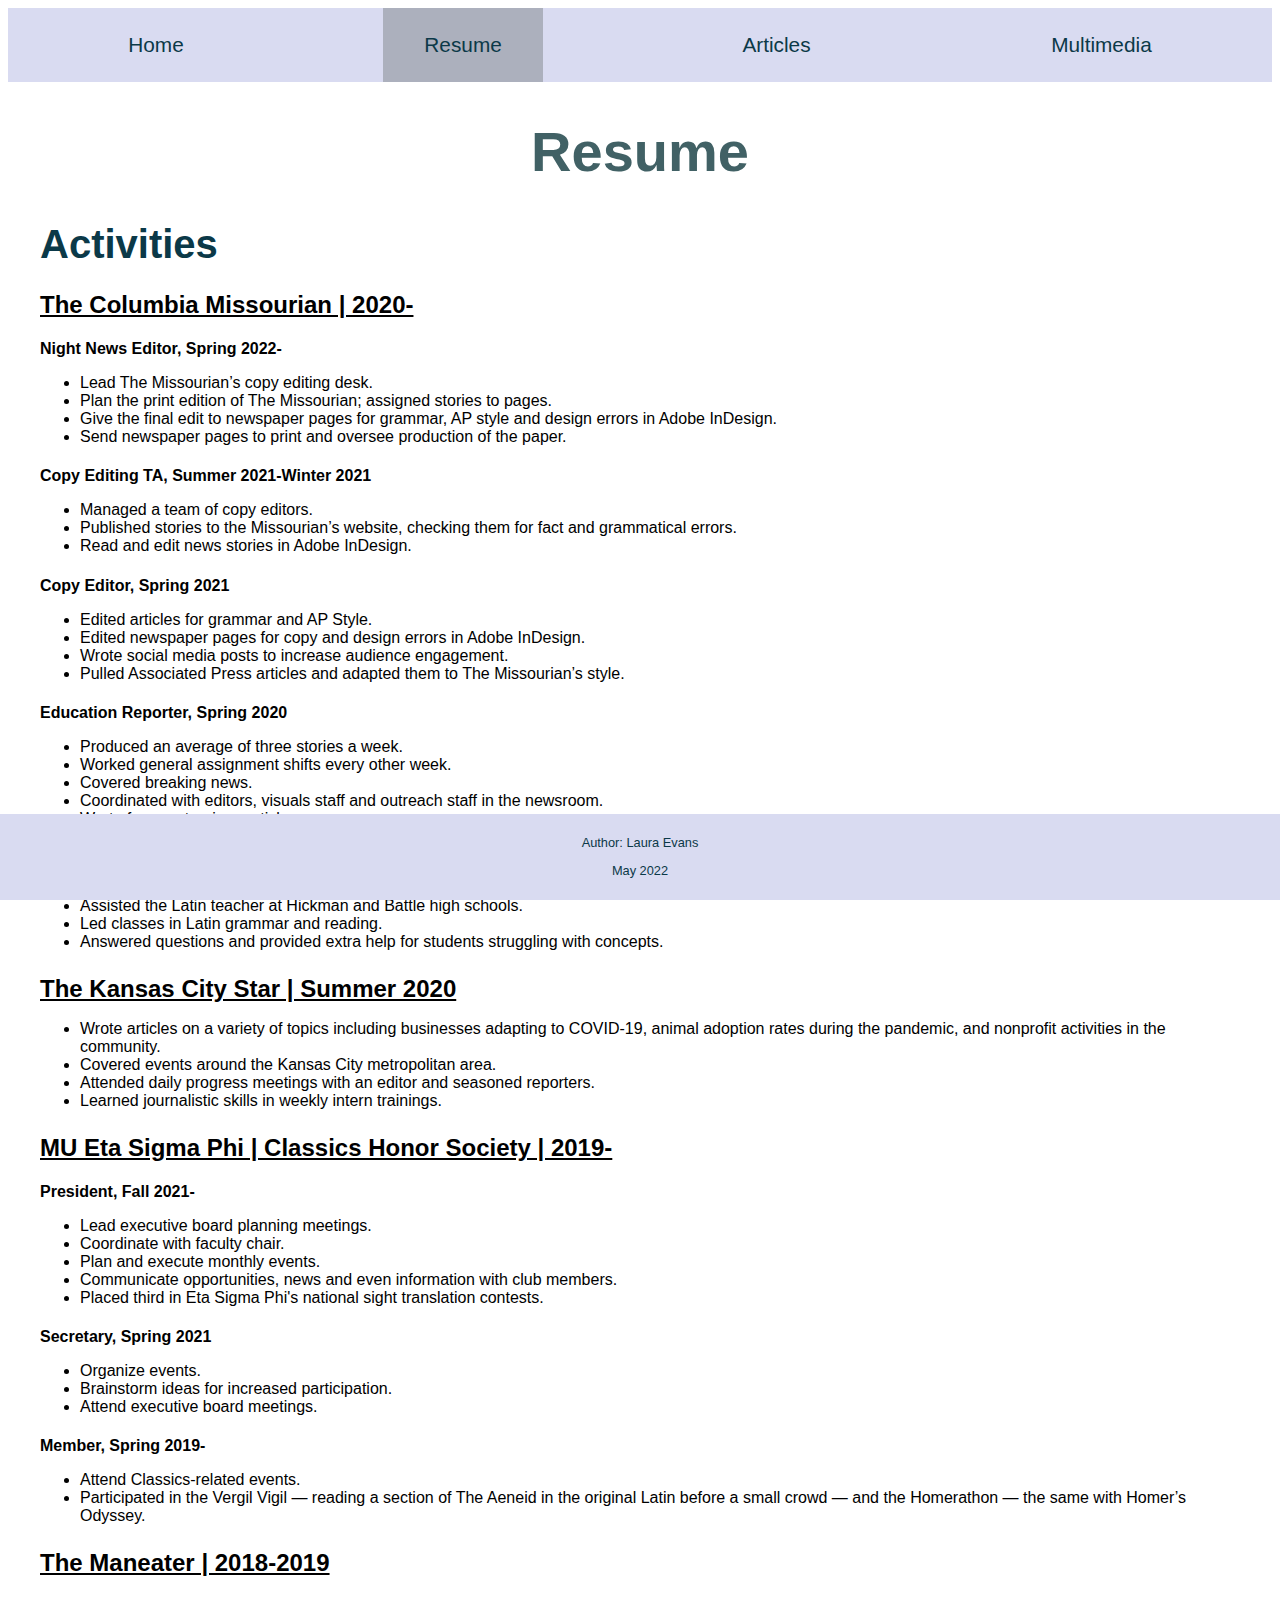
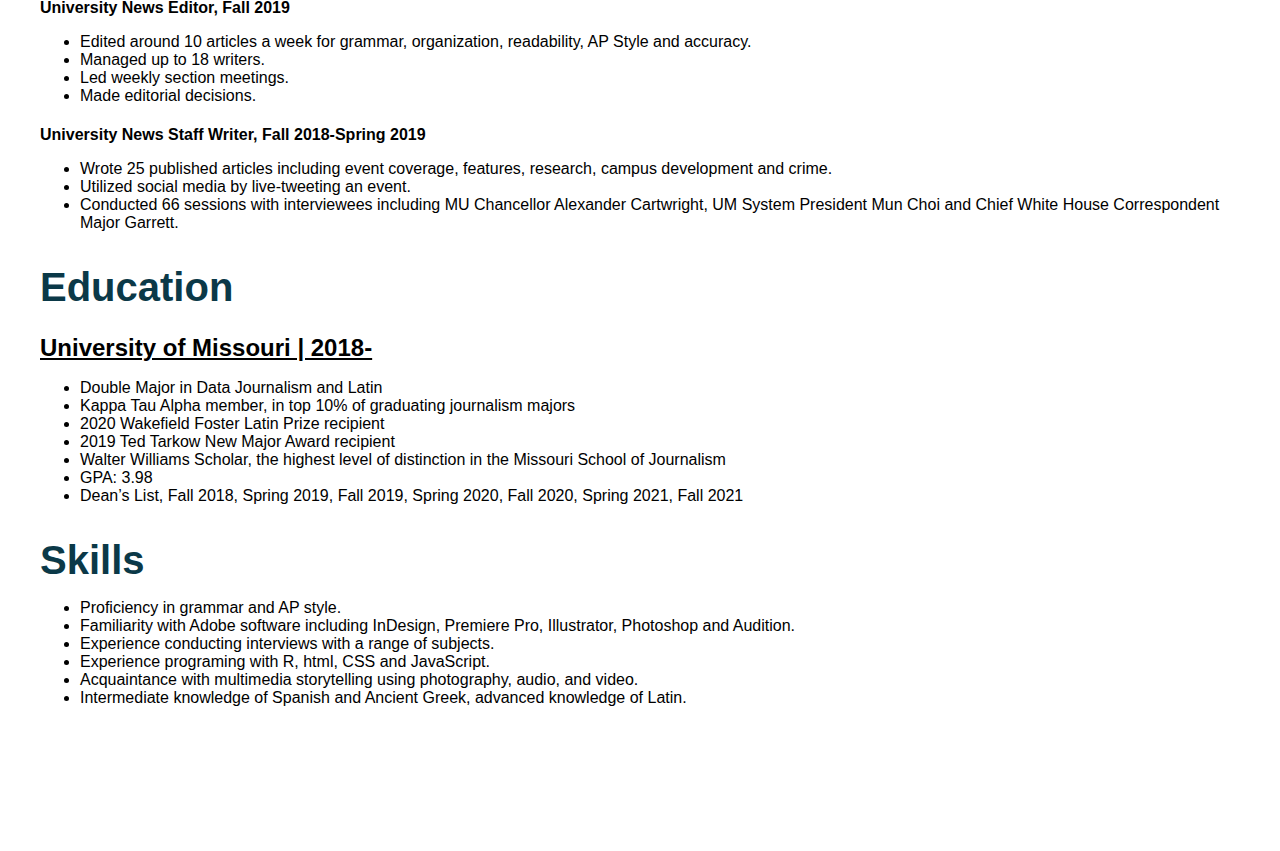
<file: resume.html>
<!DOCTYPE html>
<html lang="en" dir="ltr">

  <head>
    <meta charset="utf-8">
    <title>Laura Evans | Resume</title>
    <meta name="description" content="Laura Evans's resume">
		<meta name="author" content="Laura Evans">
		<meta name="keywords" content="Laura Evans, news, reporter, editor, Classics, Columbia Missourian, Latin, resume">
		<meta name="viewport" content="width=device-width">
		<link rel="stylesheet" href="styles.css">
		<meta property="og:url" content="https://j4502-ss22.github.io/evans-portfolio-site/resume.html" />
		<meta property="og:title" content="Laura Evans" />
		<meta property="og:site_name" content="Laura Evans" />

  </head>

  <body>
    <link rel="stylesheet" href="https://cdnjs.cloudflare.com/ajax/libs/font-awesome/4.7.0/css/font-awesome.min.css">
        <div class="topnav" id="myTopnav">
          <a href= "index.html" tabindex="0">Home</a>
          <a href= "resume.html" tabindex="0" class="active">Resume</a>
          <a href= "clips.html" tabindex="0">Articles</a>
          <a href= "multimedia.html" tabindex="0">Multimedia</a>
          <a href="javascript:void(0);" class="icon" onclick="myFunction()">
        <i class="fa fa-bars"></i></a>
      </div>
<div class="main">
  <h1>Resume</h1>
    <h2>Activities</h2>
    <h3>The Columbia Missourian | 2020-</h3>
    <h4>Night News Editor, Spring 2022-</h4>
    <ul>
      <li>Lead The Missourian’s copy editing desk.</li>
      <li>Plan the print edition of The Missourian; assigned stories to pages.</li>
      <li>Give the final edit to newspaper pages for grammar, AP style and design errors in Adobe InDesign.</li>
      <li>Send newspaper pages to print and oversee production of the paper.</li>
    </ul>
    <h4>Copy Editing TA, Summer 2021-Winter 2021</h4>
    <ul>
      <li>Managed a team of copy editors.</li>
      <li>Published stories to the Missourian’s website, checking them for fact and grammatical errors.</li>
      <li>Read and edit news stories in Adobe InDesign.</li>
    </ul>
    <h4>Copy Editor, Spring 2021</h4>
    <ul>
      <li>Edited articles for grammar and AP Style. </li>
      <li>Edited newspaper pages for copy and design errors in Adobe InDesign. </li>
      <li>Wrote social media posts to increase audience engagement.</li>
      <li>Pulled Associated Press articles and adapted them to The Missourian’s style.</li>
    </ul>
    <h4>Education Reporter, Spring 2020</h4>
    <ul>
      <li>Produced an average of three stories a week. </li>
      <li>Worked general assignment shifts every other week. </li>
      <li>Covered breaking news.</li>
      <li>Coordinated with editors, visuals staff and outreach staff in the newsroom.</li>
      <li>Wrote four centerpiece articles. </li>
    </ul>
    <h3>Columbia Public Schools | Fall 2021</h3>
    <ul>
      <li>Assisted the Latin teacher at Hickman and Battle high schools.</li>
      <li>Led classes in Latin grammar and reading.</li>
      <li>Answered questions and provided extra help for students struggling with concepts.</li>
    </ul>
    <h3>The Kansas City Star | Summer 2020</h3>
    <ul>
      <li>Wrote articles on a variety of topics including businesses adapting to COVID-19, animal adoption rates during the pandemic, and nonprofit activities in the community.</li>
      <li>Covered events around the Kansas City metropolitan area. </li>
      <li>Attended daily progress meetings with an editor and seasoned reporters.</li>
      <li>Learned journalistic skills in weekly intern trainings.</li>
    </ul>
    <h3>MU Eta Sigma Phi | Classics Honor Society | 2019-</h3>
    <h4>President, Fall 2021-</h4>
    <ul>
      <li>Lead executive board planning meetings.</li>
      <li>Coordinate with faculty chair.</li>
      <li>Plan and execute monthly events.</li>
      <li>Communicate opportunities, news and even information with club members.</li>
      <li>Placed third in Eta Sigma Phi's national sight translation contests.</li>
    </ul>
    <h4>Secretary, Spring 2021</h4>
    <ul>
      <li>Organize events.</li>
      <li>Brainstorm ideas for increased participation.</li>
      <li>Attend executive board meetings.</li>
    </ul>
    <h4>Member, Spring 2019-</h4>
    <ul>
      <li>Attend Classics-related events.</li>
      <li>Participated in the Vergil Vigil — reading a section of The Aeneid in the original Latin before a small crowd — and the Homerathon — the same with Homer’s Odyssey.</li>
    </ul>
    <h3>The Maneater | 2018-2019</h3>
    <h4>University News Editor, Fall 2019</h4>
    <ul>
      <li>Edited around 10 articles a week for grammar, organization, readability, AP Style and accuracy.</li>
      <li>Managed up to 18 writers.</li>
      <li>Led weekly section meetings.</li>
      <li>Made editorial decisions.</li>
    </ul>
    <h4>University News Staff Writer, Fall 2018-Spring 2019</h4>
    <ul>
      <li>Wrote 25 published articles including event coverage, features, research, campus development and crime.</li>
      <li>Utilized social media by live-tweeting an event.</li>
      <li>Conducted 66 sessions with interviewees including MU Chancellor Alexander Cartwright, UM System President Mun Choi and Chief White House Correspondent Major Garrett.</li>
    </ul>

    <h2>Education</h2>
    <h3>University of Missouri | 2018-</h3>
    <ul>
      <li>Double Major in Data Journalism and Latin</li>
      <li>Kappa Tau Alpha member, in top 10% of graduating journalism majors</li>
      <li>2020 Wakefield Foster Latin Prize recipient</li>
      <li>2019 Ted Tarkow New Major Award recipient</li>
      <li>Walter Williams Scholar, the highest level of distinction in the Missouri School of Journalism</li>
      <li>GPA: 3.98</li>
      <li>Dean’s List, Fall 2018, Spring 2019, Fall 2019, Spring 2020, Fall 2020, Spring 2021, Fall 2021</li>
    </ul>

    <h2>Skills</h2>
    <ul>
      <li>Proficiency in grammar and AP style.</li>
      <li>Familiarity with Adobe software including InDesign, Premiere Pro, Illustrator, Photoshop and Audition.</li>
      <li>Experience conducting interviews with a range of subjects.</li>
      <li>Experience programing with R, html, CSS and JavaScript.</li>
      <li>Acquaintance with multimedia storytelling using photography, audio, and video.</li>
      <li>Intermediate knowledge of Spanish and Ancient Greek, advanced knowledge of Latin.</li>


</div>
<footer>
  <p>Author: Laura Evans</p>
  <p>May 2022</p>
</footer>

    <script>
    function myFunction() {
      var x = document.getElementById("myTopnav");
      if (x.className === "topnav") {
        x.className += " responsive";
      } else {
        x.className = "topnav";
      }
    }
    </script>
  </body>
</html>
</file>
<file: styles.css>
body {
background-color: white;
font-family: sans-serif;
}

.main{
  margin-left: 2em;
  margin-right: 2em;
  margin-bottom: 9em;
}

a {
  color:#416165;
}

.topnav{
    display: flex;
    flex-wrap: wrap;
    justify-content: space-around;
    align-items: center;
    overflow: hidden;
  background-color:#D9DBF1;}

.topnav a {
  float: none;
  display: inline-block;
  color: #0B3948;
  text-align: center;
  padding: 1.2em 2em;
  text-decoration: none;
  font-size: 1.3em;
}

.topnav a:hover {
  background-color: #0B3948;
  color: white;
}

.topnav a.active {
  background-color: #ACB0BD;
  color: #0B3948;
}

.topnav a.icon {
  display: none;
}
@media screen and (max-width: 700px) {
.topnav {display:block;}
  .topnav a:not(:first-child) {display: none;}
  .topnav a.icon {
    float: right;
    display: block;
  }
  .topnav.responsive {position: relative;}
  .topnav.responsive a.icon {
    position: absolute;
    right: 0;
    top: 0;
  }
  .topnav.responsive a {
    float: none;
    display: block;
    text-align: left;
  }
}

h1{
  text-align: center;
  color:#416165;
  font-size: 3.5em;
}

h2{
  font-size: 2.5em;
  color:#0B3948;
  margin-bottom: .4em;
}

h3{
  font-size: 1.5em;
  text-decoration: underline;
  margin-bottom: .7em;
}
h4{
  margin-bottom: .3em;
}

#headshot{
  width: 17em;
  float:right;
  margin: 0 0 1em 1em;
}

footer{
  position: fixed;
  bottom: 0;
  left:0;
  width: 100%;
  text-align: center;
  padding: .7em;
  background-color:#D9DBF1;
  color:#0B3948;
  font-size: .8em;
}

* {
  box-sizing: border-box;
}

.container {
  position: relative;
}

.mySlides {
  display: none;
}

.cursor {
  cursor: pointer;
}

.prev,
.next {
  cursor: pointer;
  position: absolute;
  top: 40%;
  width: auto;
  padding: 16px;
  margin-top: -50px;
  color: white;
  font-weight: bold;
  font-size: 20px;
  border-radius: 0 3px 3px 0;
  user-select: none;
  -webkit-user-select: none;
}

.next {
  right: 0;
  border-radius: 3px 0 0 3px;
}

.prev:hover,
.next:hover {
  background-color: rgba(0, 0, 0, 0.8);
}

.numbertext {
  color: #f2f2f2;
  font-size: 12px;
  padding: 8px 12px;
  position: absolute;
  top: 0;
}


.row:after {
  content: "";
  display: table;
  clear: both;
}

.column {
  float: left;
  width: 16.66%;
}

.demo {
  opacity: 0.6;
}

.active,
.demo:hover {
  opacity: 1;
}

@media screen and (max-width: 700px) {
.row {display:none;}
  }

.captions{
  font-size: .85em;
  margin-right: 1em;
}

div.gallery {
  margin: 3em;
  border: 1px solid #ccc;
  float: ;
  width: 100%%;
}

div.gallery:hover {
  border: 1px solid #777;
}

div.gallery img {
  width: 100%;
  height: auto;
}

div.desc {
  padding: 15px;
  text-align: center;
}
</file>
